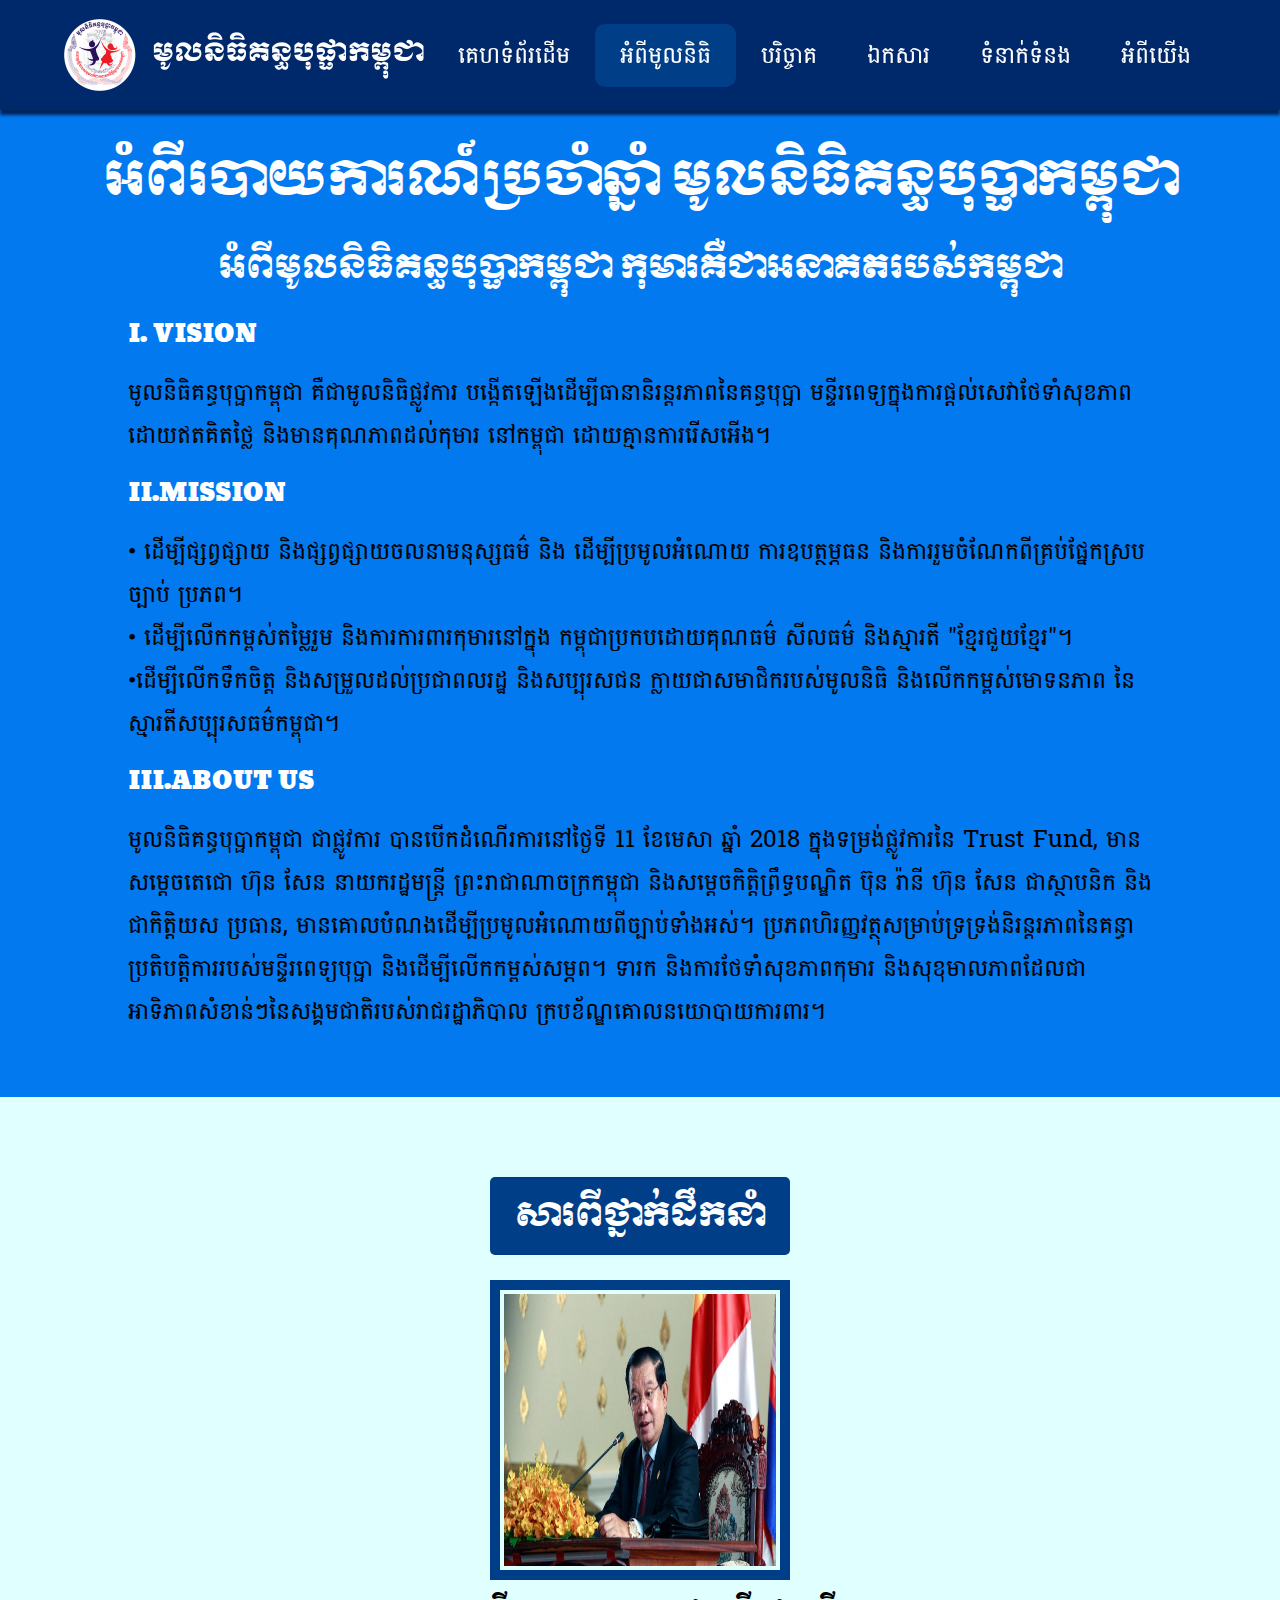
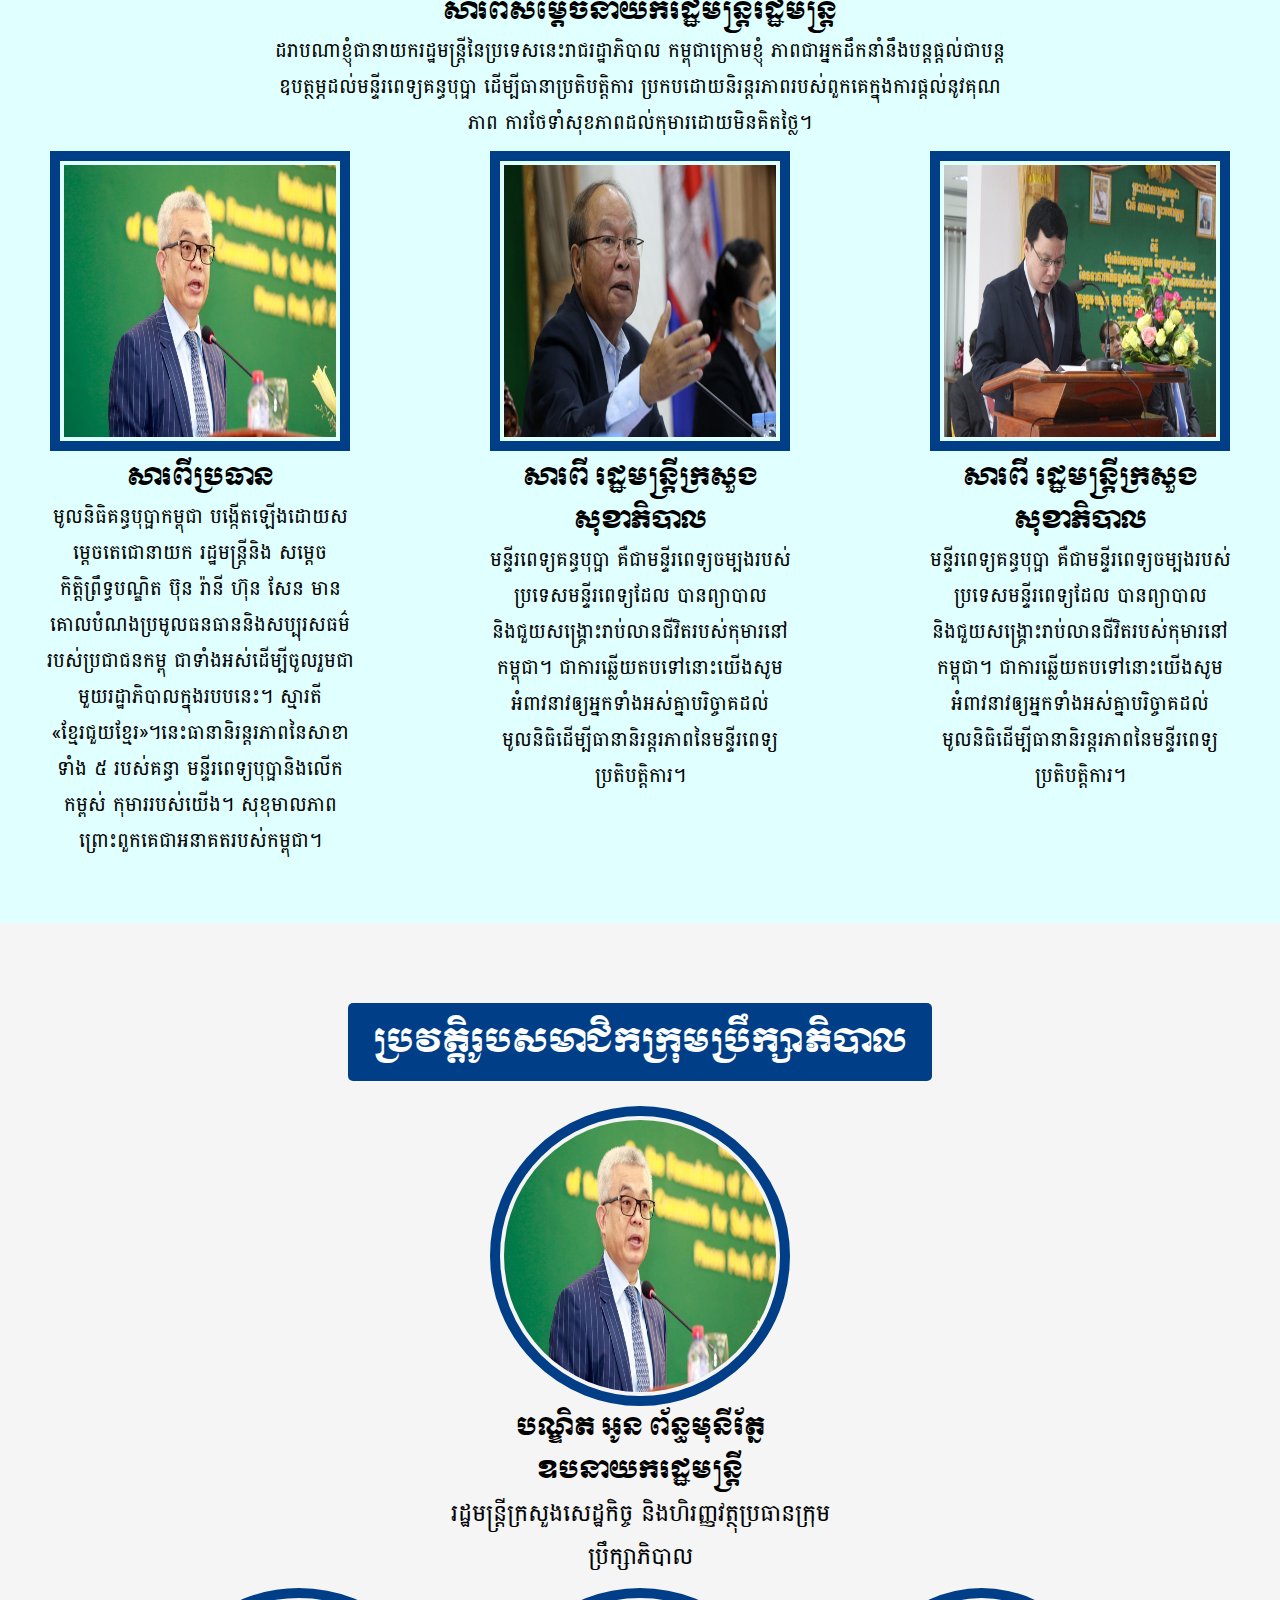
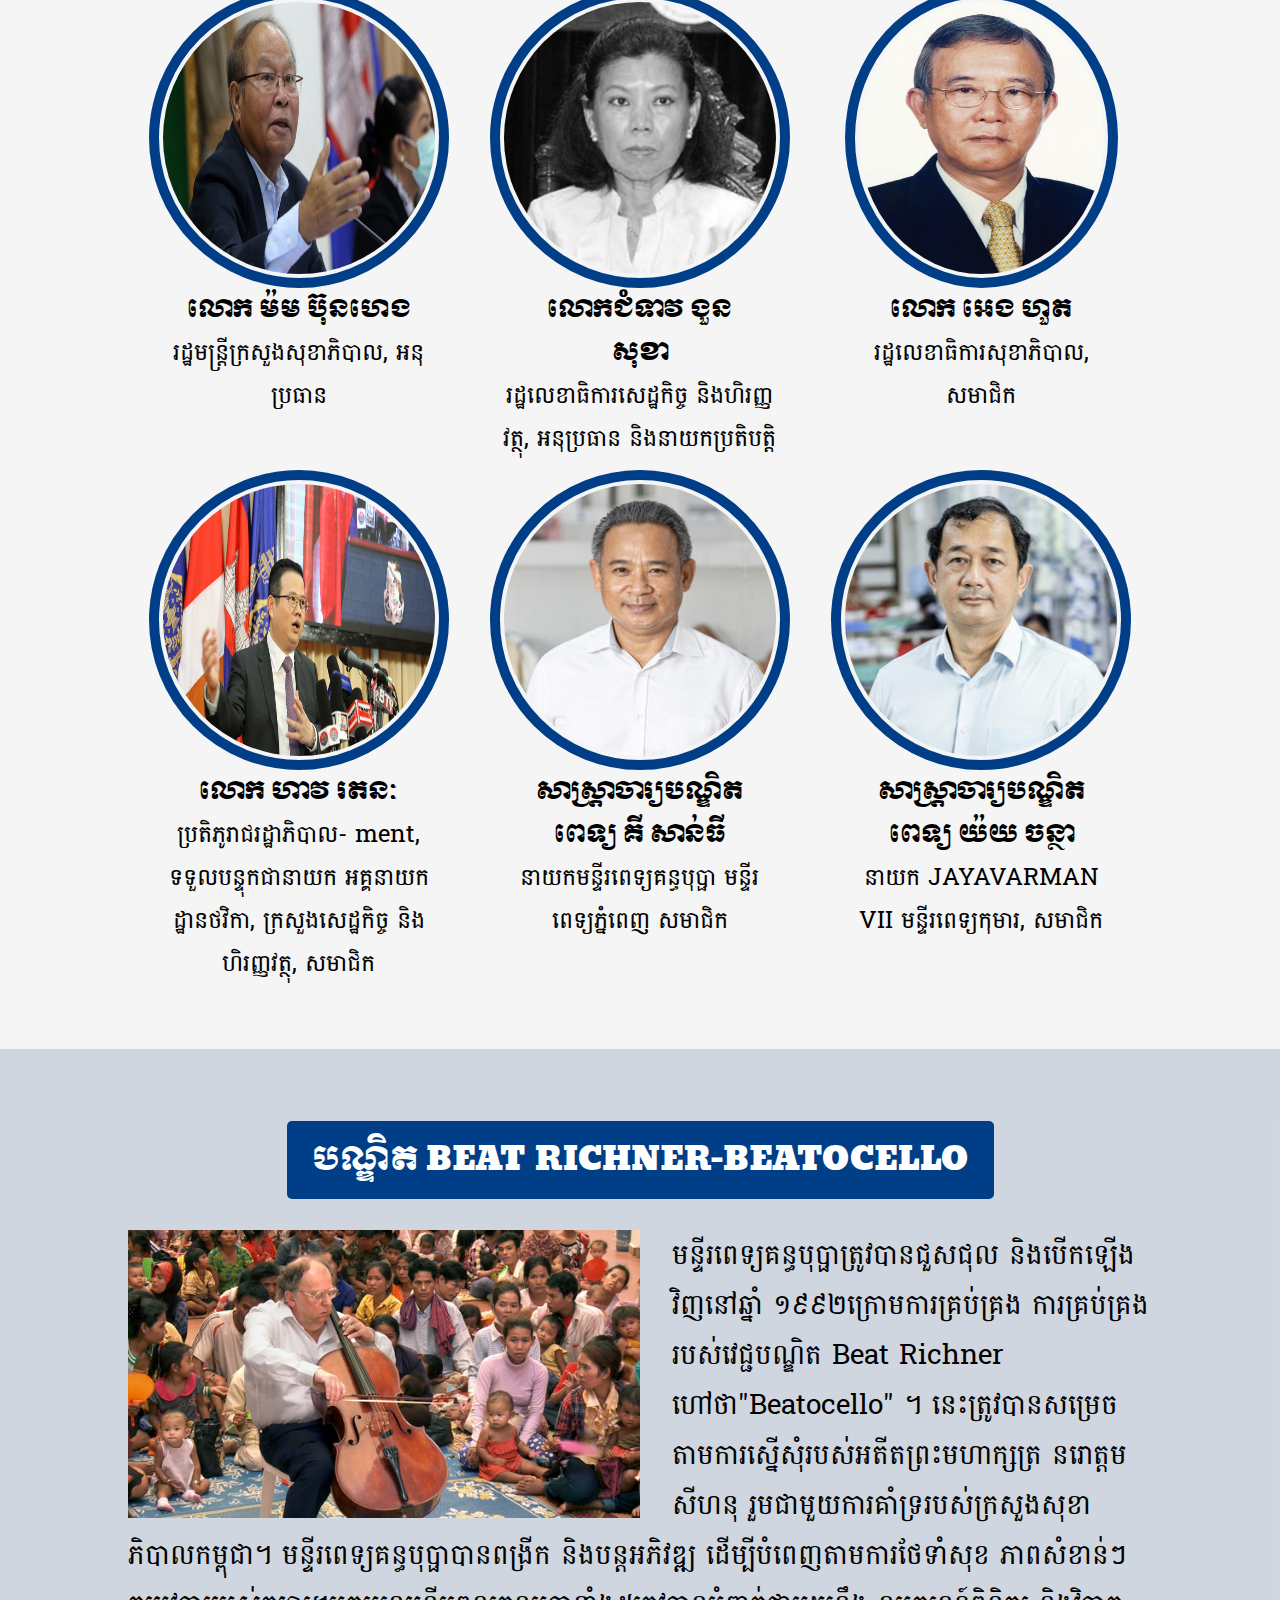
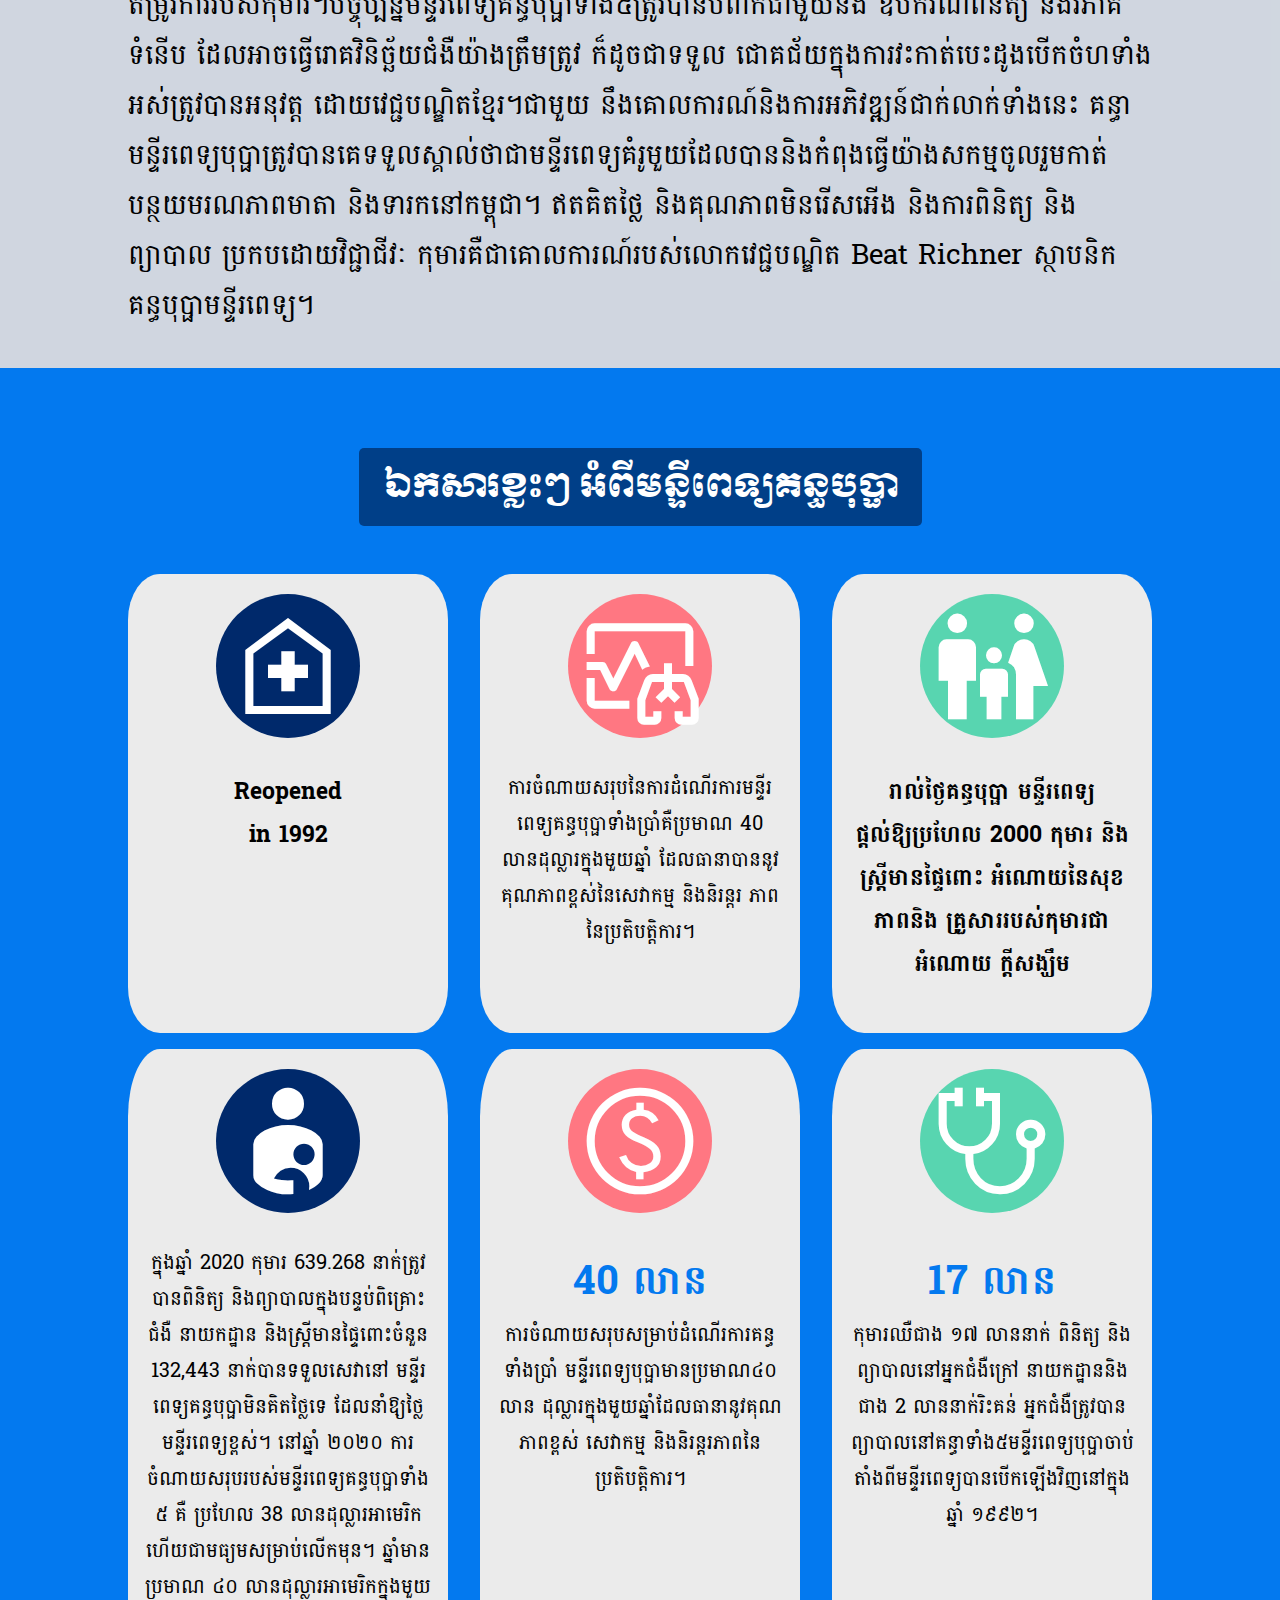
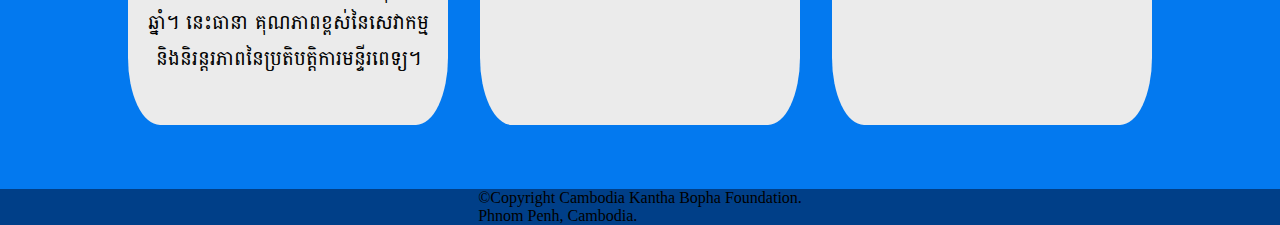
<file: about/tes.html>
<!DOCTYPE html>
<html lang="en">

<head>
  <meta charset="UTF-8" />
  <meta name="viewport" content="width=device-width, initial-scale=1.0" />
  <title>អំពីមូលនិធិ</title>
  <link href="https://fonts.googleapis.com/css2?family=Material+Symbols+Outlined" rel="stylesheet" />
  <link rel="stylesheet" href="tes.css" />
  <link rel="icon" href="../images/donate/fund-logos/kuntha_bopha_small.png">
</head>

<body>
  <header class="navigation-bar">
    <div class="navigation-menu">
      <div class="navigation-menu-left">
        <a class="logo" href="#">
          <img src="photo/kuntha_bopha_extended_small.png" alt="logo" />
        </a>
      </div>
      <div class="navigation-menu-right">
        <nav>
          <ul>
            <li>
              <a href="../index.html">គេហទំព័រដើម</a>
            </li>
            <li>
              <a class="home" href="#">អំពីមូលនិធិ</a>
            </li>
            <li>
              <a href="../donate/donate.html">បរិច្ចាគ</a>
            </li>
            <li>
              <a href="../document/docx.html">ឯកសារ</a>
            </li>
            <li>
              <a href="../contact/contact.htm">ទំនាក់ទំនង</a>
            </li>
            <li>
              <a href="../aboutUs/aboutus.html">អំពីយើង</a>
            </li>
          </ul>
        </nav>
      </div>
    </div>
  </header>

  <main>
    <div class="services-container">
      <div class="services-box">
        <h2 class="header-1">
          អំពីរបាយការណ៍​ប្រចាំឆ្នាំ មូលនិធិគន្ធបុប្ផាកម្ពុជា
        </h2>
        <h2 class="header-2">
          អំពីមូលនិធិគន្ធបុប្ផាកម្ពុជា កុមារគឺជាអនាគតរបស់កម្ពុជា
        </h2>
        <h3 class="header-3">I. VISION</h3>
        <p class="paragraph">
          មូលនិធិគន្ធបុប្ផាកម្ពុជា គឺជាមូលនិធិផ្លូវការ
          បង្កើតឡើងដើម្បីធានានិរន្តរភាពនៃគន្ធបុប្ផា
          មន្ទីរពេទ្យក្នុងការផ្តល់សេវាថែទាំសុខភាពដោយឥតគិតថ្លៃ
          និងមានគុណភាពដល់កុមារ នៅកម្ពុជា ដោយគ្មានការរើសអើង។
        </p>
        <h3 class="header-3">II.MISSION</h3>
        <p class="paragraph">
          • ដើម្បីផ្សព្វផ្សាយ និងផ្សព្វផ្សាយចលនាមនុស្សធម៌ និង
          ដើម្បីប្រមូលអំណោយ ការឧបត្ថម្ភធន និងការរួមចំណែកពីគ្រប់ផ្នែកស្របច្បាប់
          ប្រភព។ <br />
          • ដើម្បីលើកកម្ពស់តម្លៃរួម និងការការពារកុមារនៅក្នុង
          កម្ពុជាប្រកបដោយគុណធម៌ សីលធម៌ និងស្មារតី "ខ្មែរជួយខ្មែរ"។ <br />
          •ដើម្បីលើកទឹកចិត្ត និងសម្រួលដល់ប្រជាពលរដ្ឋ និងសប្បុរសជន
          ក្លាយជាសមាជិករបស់មូលនិធិ និងលើកកម្ពស់មោទនភាព
          នៃស្មារតីសប្បុរសធម៌កម្ពុជា។
        </p>
        <div class="1siz-1color">
          <h3 class="header-3">III.ABOUT US</h3>
          <p class="paragraphat">
            មូលនិធិគន្ធបុប្ផាកម្ពុជា ជាផ្លូវការ បានបើកដំណើរការនៅថ្ងៃទី 11
            ខែមេសា ឆ្នាំ 2018 ក្នុងទម្រង់ផ្លូវការនៃ Trust Fund, មានសម្តេចតេជោ
            ហ៊ុន សែន នាយករដ្ឋមន្ត្រី ព្រះរាជាណាចក្រកម្ពុជា
            និងសម្តេចកិត្តិព្រឹទ្ធបណ្ឌិត ប៊ុន រ៉ានី ហ៊ុន សែន ជាស្ថាបនិក
            និងជាកិត្តិយស ប្រធាន, មានគោលបំណងដើម្បីប្រមូលអំណោយពីច្បាប់ទាំងអស់។
            ប្រភពហិរញ្ញវត្ថុសម្រាប់ទ្រទ្រង់និរន្តរភាពនៃគន្ធា
            ប្រតិបត្តិការរបស់មន្ទីរពេទ្យបុប្ផា និងដើម្បីលើកកម្ពស់សម្ភព។ ទារក
            និងការថែទាំសុខភាពកុមារ និងសុខុមាលភាពដែលជា
            អាទិភាពសំខាន់ៗនៃសង្គមជាតិរបស់រាជរដ្ឋាភិបាល
            ក្របខ័ណ្ឌគោលនយោបាយការពារ។
          </p>
        </div>
      </div>
      <!---សារ-->
      <section class="founder-section1">
        <div class="founder-section-content1">
          <h2 class="header-2">សារពីថ្នាក់ដឹកនាំ</h2>
          <div class="founder-information1">
            <div class="founder-image-wrapper1">
              <img src="photo/Hunsen.jpg" alt="Aun Pornmoniroth" />
            </div>
            <h3 class="header-4">
              សារពីសម្តេចនាយករដ្ឋមន្ត្រីរដ្ឋមន្ត្រី
            </h3>
            <p class="paragraphii">
              ដរាបណាខ្ញុំជានាយករដ្ឋមន្ត្រីនៃប្រទេសនេះរាជរដ្ឋាភិបាល
              កម្ពុជាក្រោមខ្ញុំ ភាពជាអ្នកដឹកនាំនឹងបន្តផ្តល់ជាបន្ត<br>
              ឧបត្ថម្ភដល់មន្ទីរពេទ្យគន្ធបុប្ផា ដើម្បីធានាប្រតិបត្តិការ
              ប្រកបដោយនិរន្តរភាពរបស់ពួកគេក្នុងការផ្តល់នូវគុណភាព ការថែទាំសុខភាពដល់កុមារដោយមិនគិតថ្លៃ។
            </p>
          </div>
          <div class="all-founder-information-wrapper1">
            <div class="founder-information1">
              <div class="founder-image-wrapper1">
                <img src="photo/Aun Pornmoniroth.jpg" alt="" />
              </div>
              <h3 class="header-4">សារពីប្រធាន</h3>
              <p class="paragraphii">
                មូលនិធិគន្ធបុប្ផាកម្ពុជា បង្កើតឡើងដោយសម្តេចតេជោនាយក
                រដ្ឋមន្ត្រីនិង សម្តេចកិត្តិព្រឹទ្ធបណ្ឌិត ប៊ុន រ៉ានី ហ៊ុន សែន មាន
                គោលបំណងប្រមូលធនធាននិងសប្បុរសធម៌ របស់ប្រជាជនកម្ពុ
                ជាទាំងអស់ដើម្បីចូលរួមជាមួយរដ្ឋាភិបាលក្នុងរបបនេះ។ ស្មារតី
                «ខ្មែរជួយខ្មែរ»។នេះធានានិរន្តរភាពនៃសាខាទាំង ៥ របស់គន្ធា
                មន្ទីរពេទ្យបុប្ផានិងលើកកម្ពស់
                កុមាររបស់យើង។ សុខុមាលភាព ព្រោះពួកគេជាអនាគតរបស់កម្ពុជា។ </p>
            </div>
            <div class="founder-information1">
              <div class="founder-image-wrapper1">
                <img src="photo/H.E. Mam Bunheng.jpg" alt="" />
              </div>
              <h3 class="header-4">សារពី រដ្ឋមន្ត្រីក្រសួងសុខាភិបាល</h3>
              <p class="paragraphii">
                មន្ទីរពេទ្យគន្ធបុប្ផា គឺជាមន្ទីរពេទ្យចម្បងរបស់ប្រទេសមន្ទីរពេទ្យដែល
                បានព្យាបាល និងជួយសង្គ្រោះរាប់លានជីវិតរបស់កុមារនៅកម្ពុជា។
                ជាការឆ្លើយតបទៅនោះ​យើង​សូម​អំពាវនាវ​ឲ្យ​អ្នក​ទាំង​អស់​គ្នា​បរិច្ចាគ
                ​ដល់​មូលនិធិដើម្បីធានានិរន្តរភាពនៃមន្ទីរពេទ្យ ប្រតិបត្តិការ។
              </p>
            </div>

            <div class="founder-information1">
              <div class="founder-image-wrapper1">
                <img src="photo/Ros Seilava.jpg" alt="" />
              </div>
              <h3 class="header-4">សារពី រដ្ឋមន្ត្រីក្រសួងសុខាភិបាល</h3>
              <p class="paragraphii">មន្ទីរពេទ្យគន្ធបុប្ផា គឺជាមន្ទីរពេទ្យចម្បងរបស់ប្រទេសមន្ទីរពេទ្យដែល
                បានព្យាបាល និងជួយសង្គ្រោះរាប់លានជីវិតរបស់កុមារនៅកម្ពុជា។
                ជាការឆ្លើយតបទៅនោះ​យើង​សូម​អំពាវនាវ​ឲ្យ​អ្នក​ទាំង​អស់​គ្នា​បរិច្ចាគ
                ​ដល់​មូលនិធិដើម្បីធានានិរន្តរភាពនៃមន្ទីរពេទ្យ ប្រតិបត្តិការ។ </p>
            </div>

          </div>
      </section>

      <!--iiiiiiiiiiiiiiiiiiiiiiiiiiiiiiiiiiiiiiiiiiiiiiiiiiiiiiii-->
      <section class="founder-section">
        <div class="founder-section-content">
          <h2 class="header-2">ប្រវត្តិរូបសមាជិកក្រុមប្រឹក្សាភិបាល</h2>
          <div class="founder-information">
            <div class="founder-image-wrapper">
              <img src="photo/Aun Pornmoniroth.jpg" alt="Aun Pornmoniroth" />
            </div>
            <h3 class="header-4">
              បណ្ឌិត អូន ព័ន្ធមុនីរ័ត្ន ឧបនាយករដ្ឋមន្ត្រី
            </h3>
            <p class="paragraph">
              រដ្ឋមន្ត្រីក្រសួងសេដ្ឋកិច្ច
              និងហិរញ្ញវត្ថុប្រធានក្រុមប្រឹក្សាភិបាល
            </p>
          </div>
          <div class="all-founder-information-wrapper">
            <div class="founder-information">
              <div class="founder-image-wrapper">
                <img src="photo/H.E. Mam Bunheng.jpg" alt="" />
              </div>
              <h3 class="header-4">លោក ម៉ម ប៊ុនហេង</h3>
              <p class="paragraph">រដ្ឋមន្រ្តីក្រសួងសុខាភិបាល, អនុប្រធាន</p>
            </div>
            <div class="founder-information">
              <div class="founder-image-wrapper">
                <img src="photo/Madam Nguon Sokha.jpg" alt="" />
              </div>
              <h3 class="header-4">លោកជំទាវ ងួន សុខា</h3>
              <p class="paragraph">
                រដ្ឋលេខាធិការសេដ្ឋកិច្ច និងហិរញ្ញវត្ថុ, អនុប្រធាន
                និងនាយកប្រតិបត្តិ
              </p>
            </div>

            <div class="founder-information">
              <div class="founder-image-wrapper">
                <img src="photo/ENG HUT.jpg" alt="" />
              </div>
              <h3 class="header-4">លោក អេង ហួត</h3>
              <p class="paragraph">រដ្ឋលេខាធិការសុខាភិបាល, សមាជិក</p>
            </div>
          </div>

          <div class="all-founder-information-wrapper">
            <div class="founder-information">
              <div class="founder-image-wrapper">
                <img src="photo/Hav_Ratanak.jpg" alt="" />
              </div>
              <h3 class="header-4">លោក ហាវ រតនៈ</h3>
              <p class="paragraph">
                ប្រតិភូរាជរដ្ឋាភិបាល- ment, ទទួលបន្ទុកជានាយក
                អគ្គនាយកដ្ឋានថវិកា, ក្រសួងសេដ្ឋកិច្ច និង ហិរញ្ញវត្ថុ, សមាជិក
              </p>
            </div>
            <div class="founder-information">
              <div class="founder-image-wrapper">
                <img src="photo/Key saty.jpeg" alt="" />
              </div>
              <h3 class="header-4">សាស្រ្តាចារ្យបណ្ឌិត ពេទ្យ គី សាន់ធី</h3>
              <p class="paragraph">
                នាយកមន្ទីរពេទ្យគន្ធបុប្ផា មន្ទីរពេទ្យភ្នំពេញ សមាជិក
              </p>
            </div>

            <div class="founder-information">
              <div class="founder-image-wrapper">
                <img src="photo/ya rachana.jpeg" alt="" />
              </div>
              <h3 class="header-4">សាស្រ្តាចារ្យបណ្ឌិត ពេទ្យ យ៉យ ចន្ថា</h3>
              <p class="paragraph">
                នាយក JAYAVARMAN VII មន្ទីរពេទ្យកុមារ, សមាជិក
              </p>
            </div>
          </div>
        </div>
      </section>

      <section class="founder-section">
        <div class="background-dogtor">
          <br />
          <h3 class="header-2"><span>បណ្ឌិត BEAT RICHNER-BEATOCELLO</span></h3>
          <div class="img-background">
            <img src="photo/BEATOCELLO-articleLarge.jpg" alt="" />
          </div>
          <p class="paragraph2">
            មន្ទីរពេទ្យគន្ធបុប្ផាត្រូវបានជួសជុល និងបើកឡើងវិញនៅឆ្នាំ
            ១៩៩២ក្រោមការគ្រប់គ្រង ការគ្រប់គ្រងរបស់វេជ្ជបណ្ឌិត Beat Richner
            ហៅថា"Beatocello" ។ នេះត្រូវបានសម្រេច
            តាមការស្នើសុំរបស់អតីតព្រះមហាក្សត្រ នរោត្តម សីហនុ
            រួមជាមួយការគាំទ្ររបស់ក្រសួងសុខា ភិបាលកម្ពុជា។
            មន្ទីរពេទ្យគន្ធបុប្ផាបានពង្រីក និងបន្តអភិវឌ្ឍ
            ដើម្បីបំពេញតាមការថែទាំសុខ
            ភាពសំខាន់ៗតម្រូវការរបស់កុមារ។បច្ចុប្បន្ន​មន្ទីរពេទ្យ​គន្ធបុប្ផា​ទាំង​៥​ត្រូវ​បាន​បំពាក់ជាមួយនឹង
            ឧបករណ៍ពិនិត្យ និងវិភាគទំនើប
            ដែលអាចធ្វើរោគវិនិច្ឆ័យជំងឺយ៉ាងត្រឹមត្រូវ ក៏ដូចជាទទួល
            ជោគជ័យក្នុងការវះកាត់បេះដូងបើកចំហទាំងអស់ត្រូវបានអនុវត្ត
            ដោយវេជ្ជបណ្ឌិតខ្មែរ។ជាមួយ
            នឹងគោលការណ៍និងការអភិវឌ្ឍន៍ជាក់លាក់ទាំងនេះ
            គន្ធាមន្ទីរពេទ្យ​បុប្ផា​ត្រូវ​បាន​គេ​ទទួល​ស្គាល់
            ​ថា​ជា​មន្ទីរពេទ្យ​គំរូ​មួយ​ដែល​បាន​និង​កំពុង​ធ្វើ​យ៉ាង​សកម្មចូលរួមកាត់បន្ថយមរណភាពមាតា
            និងទារកនៅកម្ពុជា។ ឥតគិតថ្លៃ និងគុណភាពមិនរើសអើង និងការពិនិត្យ
            និងព្យាបាល ប្រកបដោយវិជ្ជាជីវៈ កុមារគឺជាគោលការណ៍របស់លោកវេជ្ជបណ្ឌិត
            Beat Richner ស្ថាបនិក គន្ធបុប្ផាមន្ទីរពេទ្យ។
          </p>
        </div>
      </section>


      <!--section-->
      <div class="background-table">
        <center>
          <h3 class="header-2">ឯកសារ​ខ្លះៗ អំពីមន្ទីពេទ្យគន្ធបុប្ផា</h3>
          <div class="insights">
            <div class="sales">
              <span class="material-symbols-outlined">
                home_health
              </span>
              <div class="left">
                <h3>Reopened <br>in 1992</h3>
              </div>
            </div>

            <!--End of sales-->

            <div class="expenses">
              <span class="material-symbols-outlined">
                respiratory_rate
              </span>
              <div class="left">
                <p>ការចំណាយសរុបនៃការដំណើរការមន្ទីរពេទ្យគន្ធបុប្ផាទាំងប្រាំគឺប្រមាណ
                  40 លានដុល្លារក្នុងមួយឆ្នាំ ដែលធានាបាននូវគុណភាពខ្ពស់នៃសេវាកម្ម និងនិរន្តរ
                  ភាពនៃប្រតិបត្តិការ។</p>
              </div>
              <!--End of sales-->
            </div>

            <div class="income">
              <span class="material-symbols-outlined">
                family_restroom
              </span>
              <div class="left">
                <h3>រាល់ថ្ងៃគន្ធបុប្ផា
                  មន្ទីរពេទ្យផ្តល់ឱ្យប្រហែល 2000
                  កុមារ និងស្ត្រីមានផ្ទៃពោះ
                  អំណោយនៃសុខភាពនិង
                  គ្រួសាររបស់កុមារជាអំណោយ
                  ក្តីសង្ឃឹម</h3>
              </div>


              <!--End of sales-->
            </div>
          </div>

          <div class="insights">
            <div class="sales">
              <span class="material-symbols-outlined">
                breastfeeding
              </span>
              <div class="left">
                <p>ក្នុងឆ្នាំ 2020 កុមារ 639.268 នាក់ត្រូវបានពិនិត្យ និងព្យាបាលក្នុងបន្ទប់ពិគ្រោះជំងឺ
                  នាយកដ្ឋាន និងស្ត្រីមានផ្ទៃពោះចំនួន 132,443 នាក់បានទទួលសេវានៅ
                  មន្ទីរពេទ្យគន្ធបុប្ផាមិនគិតថ្លៃទេ ដែលនាំឱ្យថ្លៃមន្ទីរពេទ្យខ្ពស់។
                  នៅឆ្នាំ ២០២០ ការចំណាយសរុបរបស់មន្ទីរពេទ្យគន្ធបុប្ផាទាំង ៥ គឺ
                  ប្រហែល 38 លានដុល្លារអាមេរិក ហើយជាមធ្យមសម្រាប់លើកមុន។
                  ឆ្នាំ​មាន​ប្រមាណ ៤០ លាន​ដុល្លារ​អាមេរិក​ក្នុង​មួយ​ឆ្នាំ។ នេះធានា
                  គុណភាពខ្ពស់នៃសេវាកម្ម និងនិរន្តរភាពនៃប្រតិបត្តិការមន្ទីរពេទ្យ។</p>
              </div>
            </div>

            <!--End of sales-->

            <div class="expenses">
              <span class="material-symbols-outlined">
                monetization_on
              </span>
              <div class="left">
                <h1 class="dolar">40 លាន</h1>
                <p>
                  ការចំណាយសរុបសម្រាប់ដំណើរការគន្ធទាំងប្រាំ
                  មន្ទីរពេទ្យ​បុប្ផា​មាន​ប្រមាណ​៤០​លាន
                  ដុល្លារក្នុងមួយឆ្នាំដែលធានានូវគុណភាពខ្ពស់
                  សេវាកម្ម និងនិរន្តរភាពនៃប្រតិបត្តិការ។</p>
              </div>
              <!--End of sales-->
            </div>

            <div class="income">
              <span class="material-symbols-outlined">
                stethoscope
              </span>
              <div class="left">
                <h1 class="dolar">17 លាន</h1>
                <p>
                  កុមារឈឺជាង ១៧ លាននាក់
                  ពិនិត្យ និងព្យាបាលនៅអ្នកជំងឺក្រៅ
                  នាយកដ្ឋាននិងជាង 2 លាននាក់រិះគន់
                  អ្នក​ជំងឺ​ត្រូវ​បាន​ព្យាបាល​នៅ​គន្ធា​ទាំង​៥​
                  មន្ទីរពេទ្យ​បុប្ផា​ចាប់​តាំង​ពី​មន្ទីរ​ពេទ្យ​បាន​បើក​ឡើង​វិញ​នៅ​ក្នុង
                  ឆ្នាំ ១៩៩២។</p>
              </div>


              <!--End of sales-->
            </div>
          </div>
        </center>
      </div>
    </div>
  </main>
  <footer>
    <div class="copyright-text">
      <p>©Copyright Cambodia Kantha Bopha Foundation. <br>Phnom Penh, Cambodia.</p>
    </div>
  </footer>
</body>

</html>
</file>
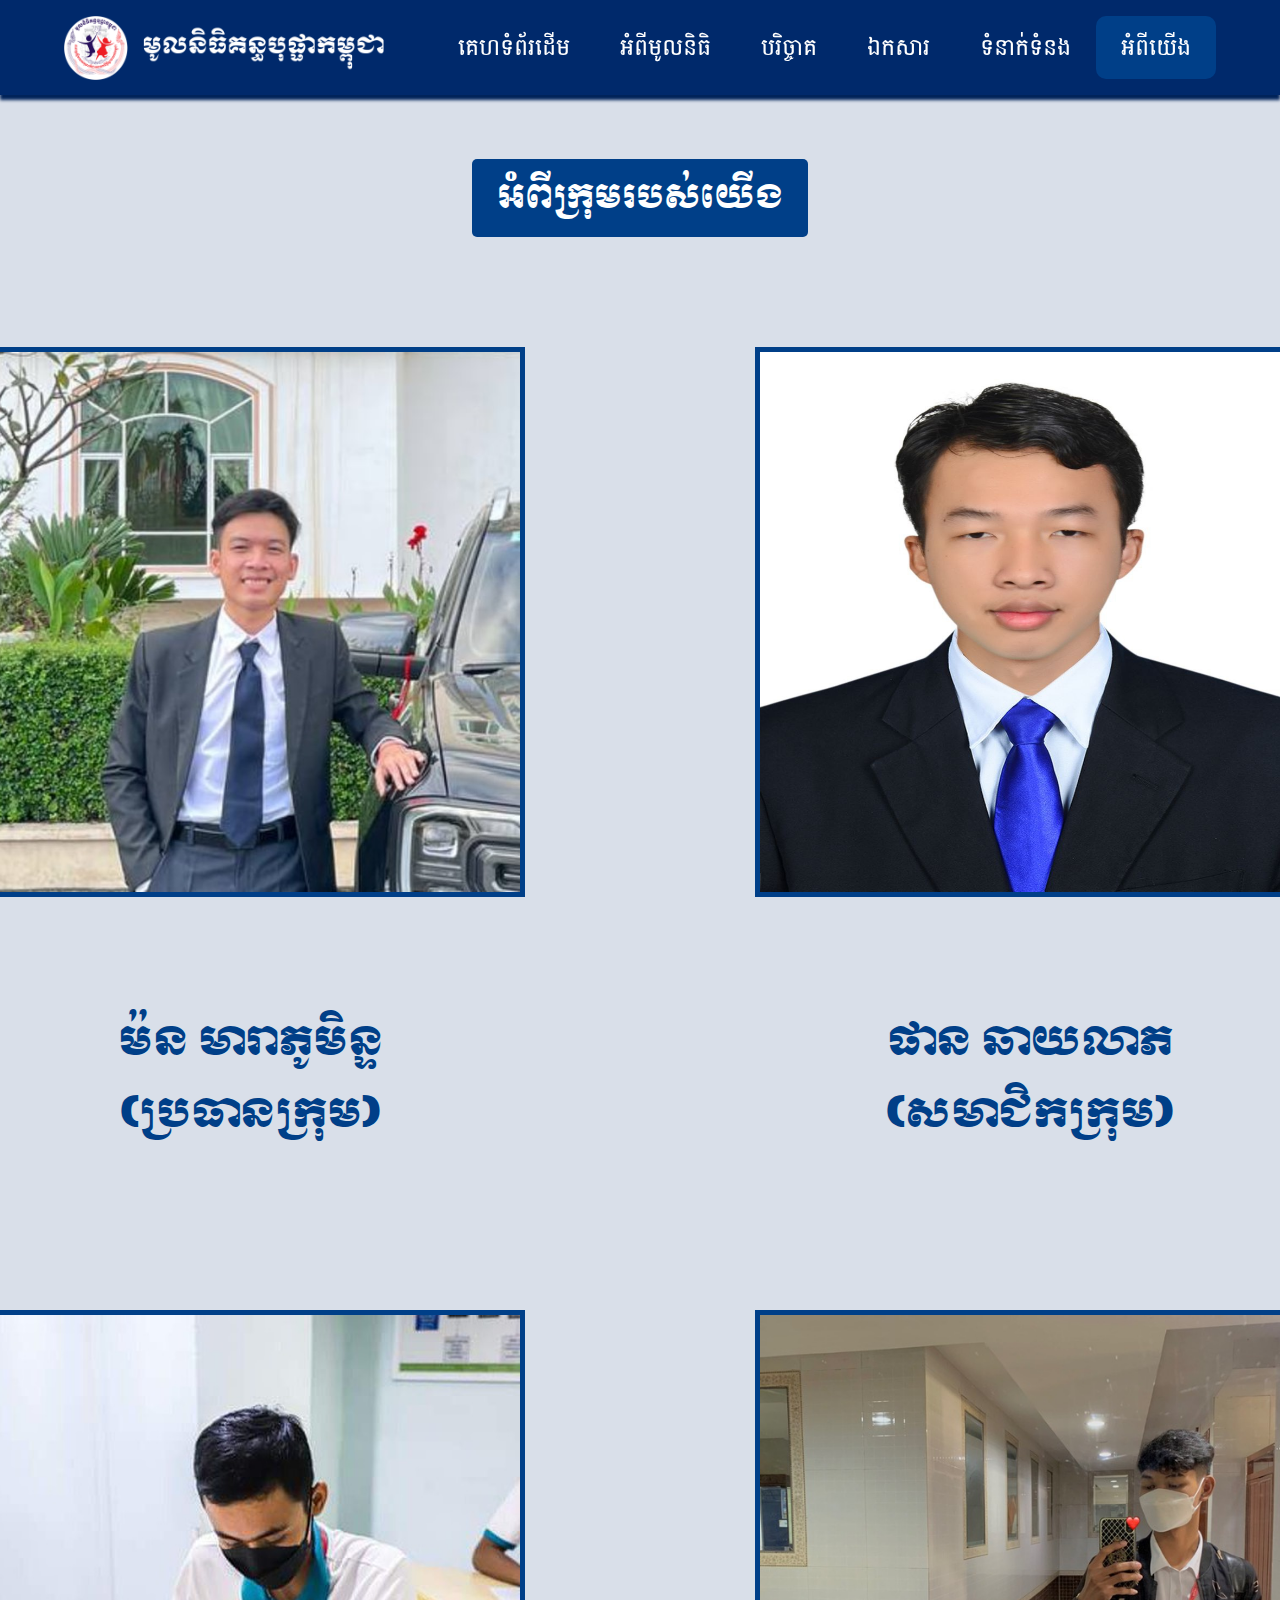
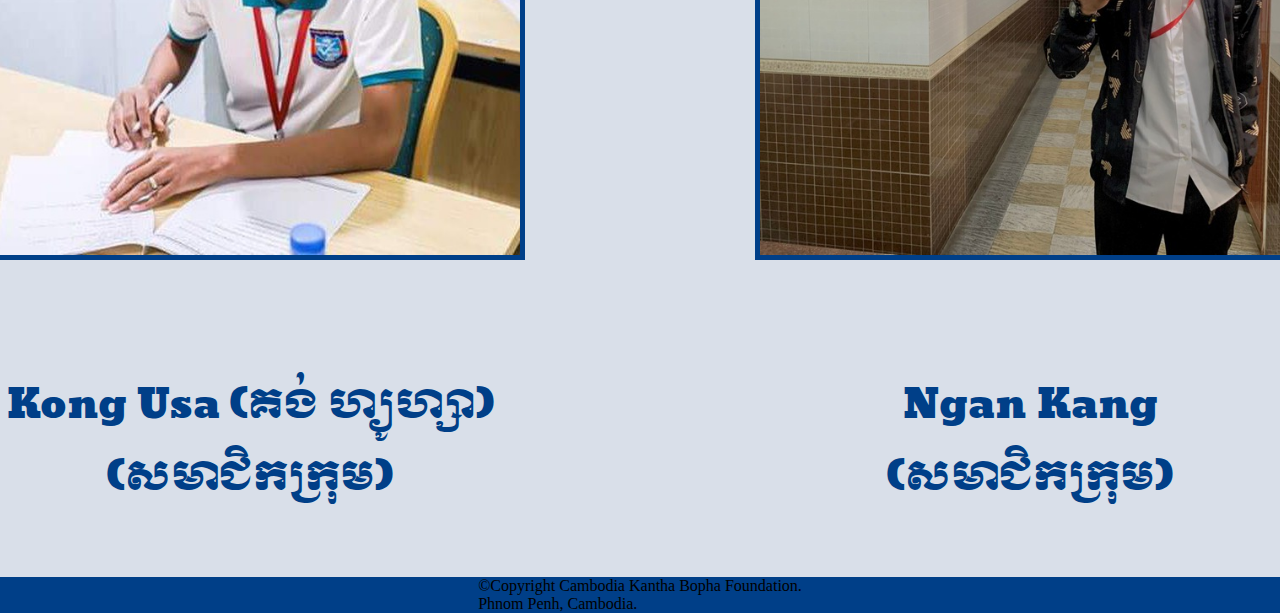
<file: aboutUs/aboutus.html>
<!DOCTYPE html>
<html lang="en">

<head>
    <meta charset="UTF-8">
    <meta name="viewport" content="width=device-width, initial-scale=1.0">
    <title>អំពីយើង</title>
    <link rel="stylesheet" href="aboutUs.css">
    <link rel="icon" href="../images/homepage/logos/kuntha_bopha_small.png">
</head>

<body>
    <header class="navigation-bar">
        <div class="navigation-menu">
            <div class="navigation-menu-left">
                <a class="logo" href="#">
                    <img src="../images/homepage/logos/kuntha_bopha_extended_small.png" alt="logo" />
                </a>
            </div>
            <div class="navigation-menu-right">
                <nav>
                    <ul>
                        <li>
                            <a id="homepage" href="../index.html">គេហទំព័រដើម</a>
                        </li>
                        <li>
                            <a href="../about/tes.html">អំពីមូលនិធិ</a>
                        </li>
                        <li>
                            <a href="../donate/donate.html">បរិច្ចាគ</a>
                        </li>
                        <li>
                            <a id="docx" href="../document/docx.html">ឯកសារ</a>
                        </li>
                        <li>
                            <a href="../contact/contact.htm">ទំនាក់ទំនង</a>
                        </li>
                        <li>
                            <a href="../aboutUs/aboutus.html" id="aboutUs">អំពីយើង</a>
                        </li>
                    </ul>
                </nav>
            </div>
        </div>
    </header>
    <main>
        <div class="main-content-wrapper">
            <section class="team-section">
                <div class="team-section-content">
                    <h2 class="header-2">អំពីក្រុមរបស់យើង</h2>
                    <div class="all-team-information-wrapper">
                        <div class="team-information">
                            <div class="team-image-wrapper">
                                <img src="teamPic/phoumin.jpg" alt="phoumin">
                            </div>
                            <h3 class="header-3">
                                ម៉ន មារាភូមិន្ទ <br> (ប្រធានក្រុម)
                            </h3>
                        </div>
                        <div class="team-information">
                            <div class="team-image-wrapper">
                                <img id="leap" src="teamPic/leap.jpg" alt="leap">
                            </div>
                            <h3 class="header-3">
                                ផាន ឆាយលាភ <br> (សមាជិកក្រុម)
                            </h3>
                        </div>
                        <div class="team-information">
                            <div class="team-image-wrapper">
                                <img src="teamPic/usa.jpg" alt="usa">
                            </div>
                            <h3 class="header-3">
                                Kong Usa (គង់ ហ្យូហ្សា) <br> (សមាជិកក្រុម)
                            </h3>
                        </div>
                        <div class="team-information">
                            <div class="team-image-wrapper">
                                <img src="teamPic/kang.jpg" alt="kang">
                            </div>
                            <h3 class="header-3">
                                Ngan Kang <br> (សមាជិកក្រុម)
                            </h3>
                        </div>
                    </div>
                </div>
            </section>
        </div>
    </main>
    <footer>
        <div class="copyright-text">
            <p>©Copyright Cambodia Kantha Bopha Foundation. <br>Phnom Penh, Cambodia.</p>
        </div>
    </footer>
</body>

</html>
</file>
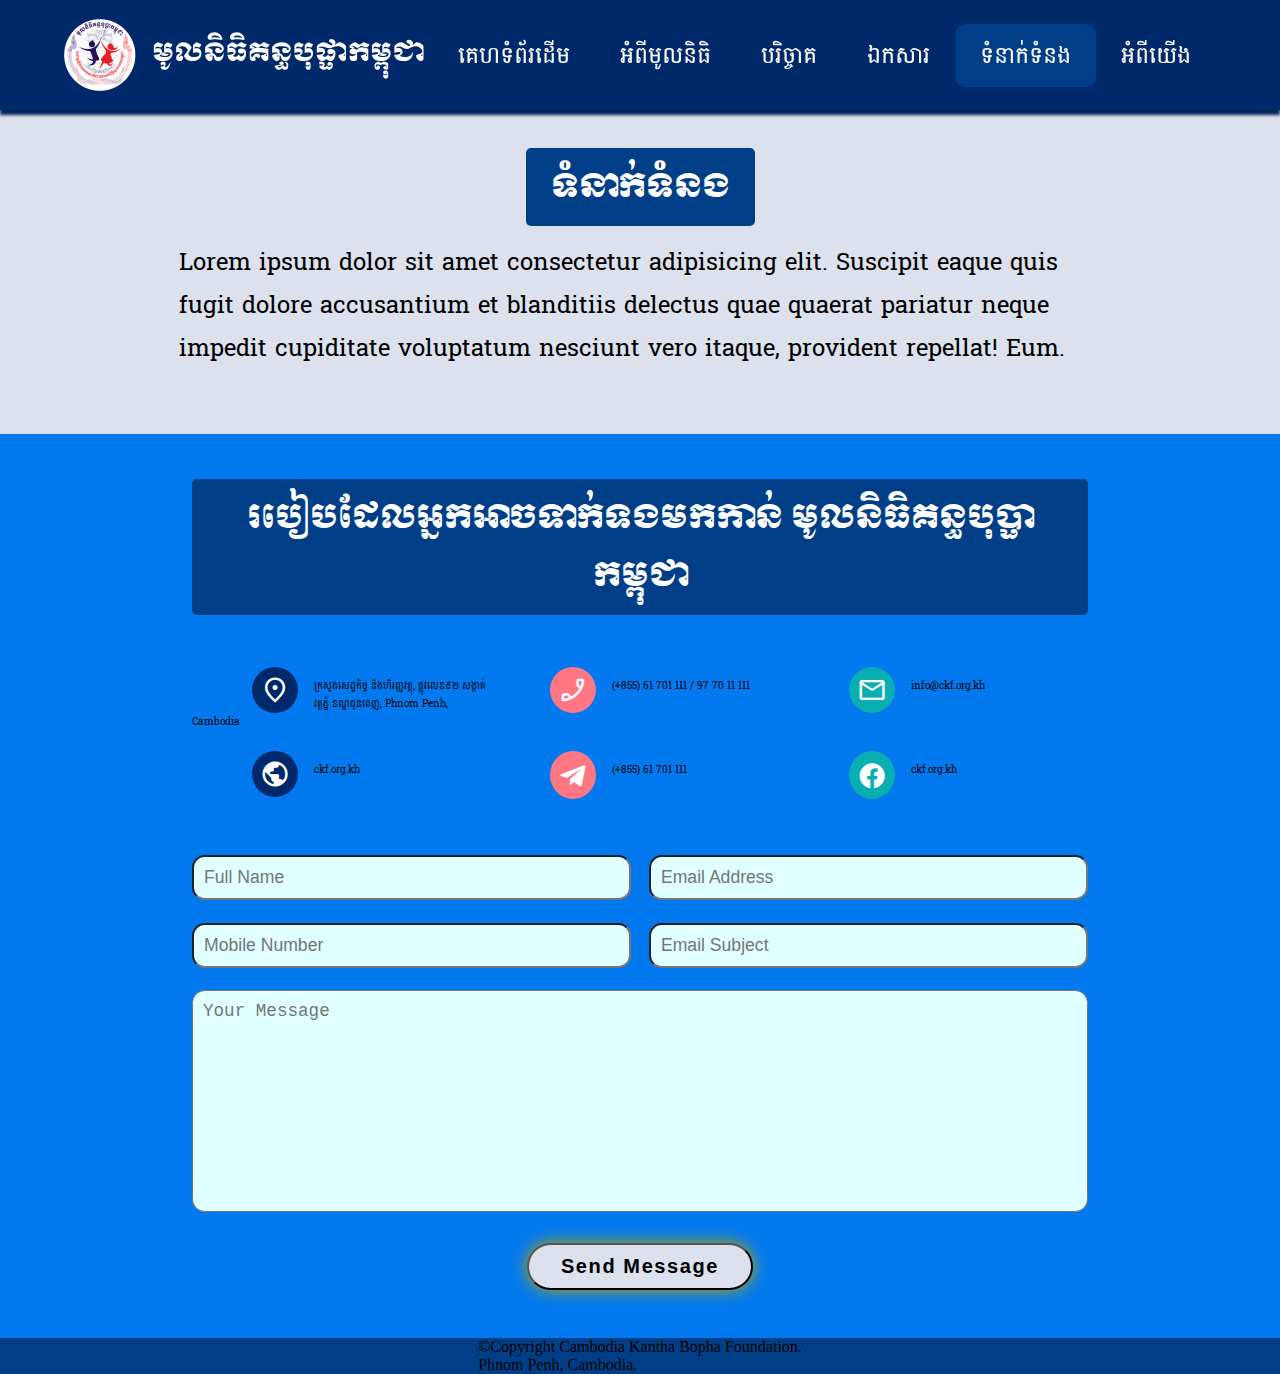
<file: contact/contact.htm>
<!DOCTYPE html>
<html lang="en">

<head>
  <meta charset="UTF-8" />
  <meta name="viewport" content="width=device-width, initial-scale=1.0" />
  <title>ទំនាក់ទំនង</title>
  <link href="https://fonts.googleapis.com/css2?family=Material+Symbols+Outlined" rel="stylesheet" />
  <link href="https://unpkg.com/boxicons@2.1.4/css/boxicons.min.css" rel="stylesheet" />
  <link rel="stylesheet" href="contact.css" />
  <link rel="icon" href="../images/donate/fund-logos/kuntha_bopha_small.png">
</head>

<body>
  <header class="navigation-bar">
    <div class="navigation-menu">
      <div class="navigation-menu-left">
        <a class="logo" href="#">
          <img src="../images/homepage/logos/kuntha_bopha_extended_small.png" alt="logo" />
        </a>
      </div>
      <div class="navigation-menu-right">
        <nav>
          <ul>
            <li>
              <a href="../index.html">គេហទំព័រដើម</a>
            </li>
            <li>
              <a href="../about/tes.html">អំពីមូលនិធិ</a>
            </li>
            <li>
              <a href="../donate/donate.html">បរិច្ចាគ</a>
            </li>
            <li>
              <a href="../document/docx.html">ឯកសារ</a>
            </li>
            <li>
              <a class="home" href="#">ទំនាក់ទំនង</a>
            </li>
            <li>
              <a href="../aboutUs/aboutus.html">អំពីយើង</a>
            </li>
          </ul>
        </nav>
      </div>
    </div>
  </header>

  <main>
    <div class="services-container">
      <section class="founder-section">
        <div class="founder-section-content">
          <h2 class="header-2">ទំនាក់ទំនង</h2>
          <p class="paragraph">
            Lorem ipsum dolor sit amet consectetur adipisicing elit. Suscipit
            eaque quis fugit dolore accusantium et blanditiis delectus quae
            quaerat pariatur neque impedit cupiditate voluptatum nesciunt vero
            itaque, provident repellat! Eum.
          </p>



      </section>
      <section class="founder-section1">

        <div class="background-table">
          <center>
            <h3 class="header-2">របៀបដែលអ្នកអាចទាក់ទងមកកាន់ មូលនិធិគន្ធបុប្ផាកម្ពុជា</h3>
          </center>
          <div class="insights">
            <div class="sales">
              <span class="material-symbols-outlined"> location_on </span>
              <div class="left">
                <p>
                  ក្រសួងសេដ្ឋកិច្ច និងហិរញ្ញវត្ថុ, ផ្លូវលេខ៩២
                  សង្កាត់វត្តភ្នំ ខណ្ឌដូនពេញ, Phnom Penh, Cambodia
                </p>
              </div>
            </div>

            <div class="expenses">
              <span class="material-symbols-outlined"> phone_enabled </span>
              <div class="left">
                <p>(+855) 61 701 111 / 97 70 11 111</p>
              </div>
            </div>

            <div class="income">
              <span class="material-symbols-outlined"> mail </span>
              <div class="left">
                <p>info@ckf.org.kh</p>
              </div>
            </div>

            <div class="sales">
              <span class="material-symbols-outlined">
                public
              </span>
              <div class="left">
                <p>
                  ckf.org.kh
                </p>
              </div>
            </div>

            <div class="expenses">
              <span class="material-symbols-outlined">
                <i class='bx bxl-telegram'></i>
              </span>
              <div class="left">
                <p>(+855) 61 701 111</p>
              </div>
            </div>

            <div class="income">
              <span class="material-symbols-outlined"> <i class='bx bxl-facebook-circle'></i> </span>
              <div class="left">
                <p>ckf.org.kh</p>
              </div>
            </div>
          </div>
        </div>

        <form action="#">
          <div class="inpit-box">
            <input type="text" placeholder="Full Name" />
            <input type="email" placeholder="Email Address" />
          </div>
          <div class="inpit-box">
            <input type="number" placeholder="Mobile Number" />
            <input type="text" placeholder="Email Subject" />
          </div>
          <textarea name="" id="" cols="30" rows="10" placeholder="Your Message"></textarea>
          <input type="submit" value="Send Message" class="btn" />
        </form>
    </div>
    </section>
    </div>
  </main>
  <footer>
    <div class="copyright-text">
      <p>©Copyright Cambodia Kantha Bopha Foundation. <br>Phnom Penh, Cambodia.</p>
    </div>
  </footer>
</body>

</html>
</file>
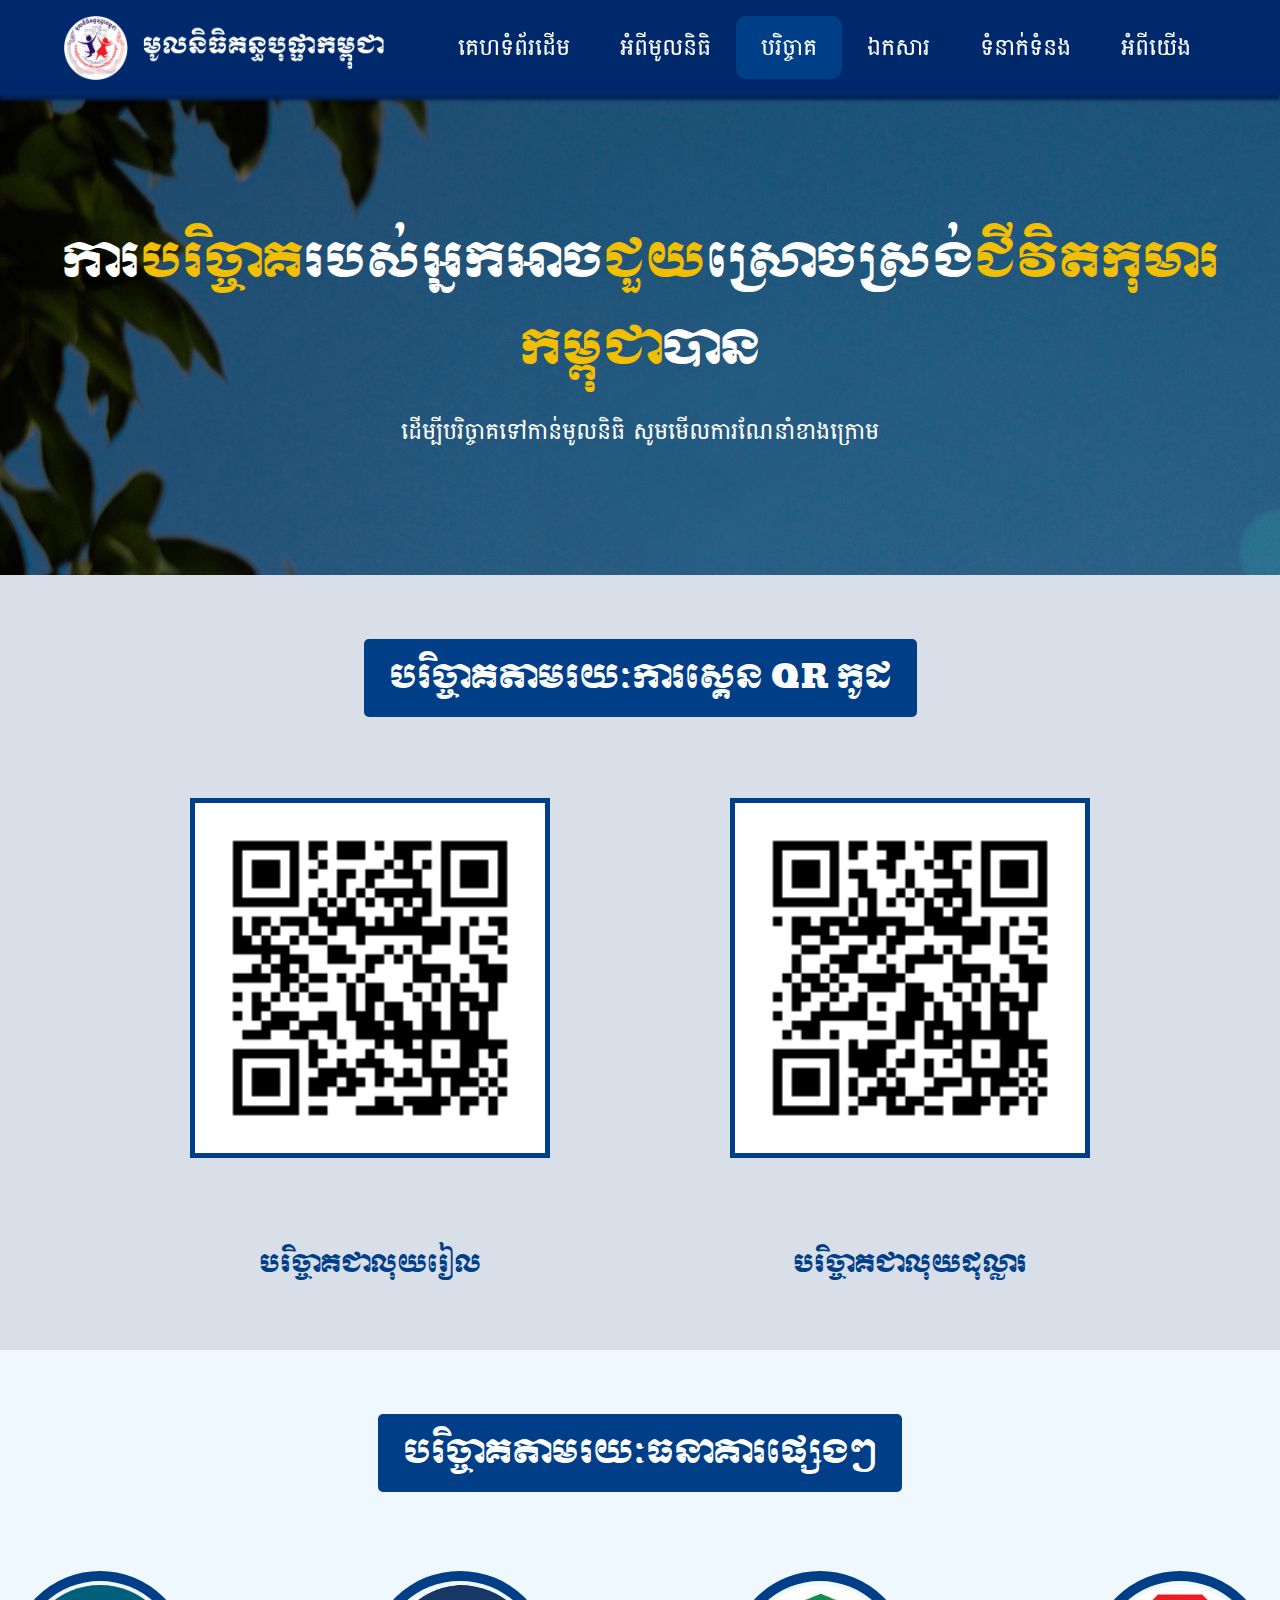
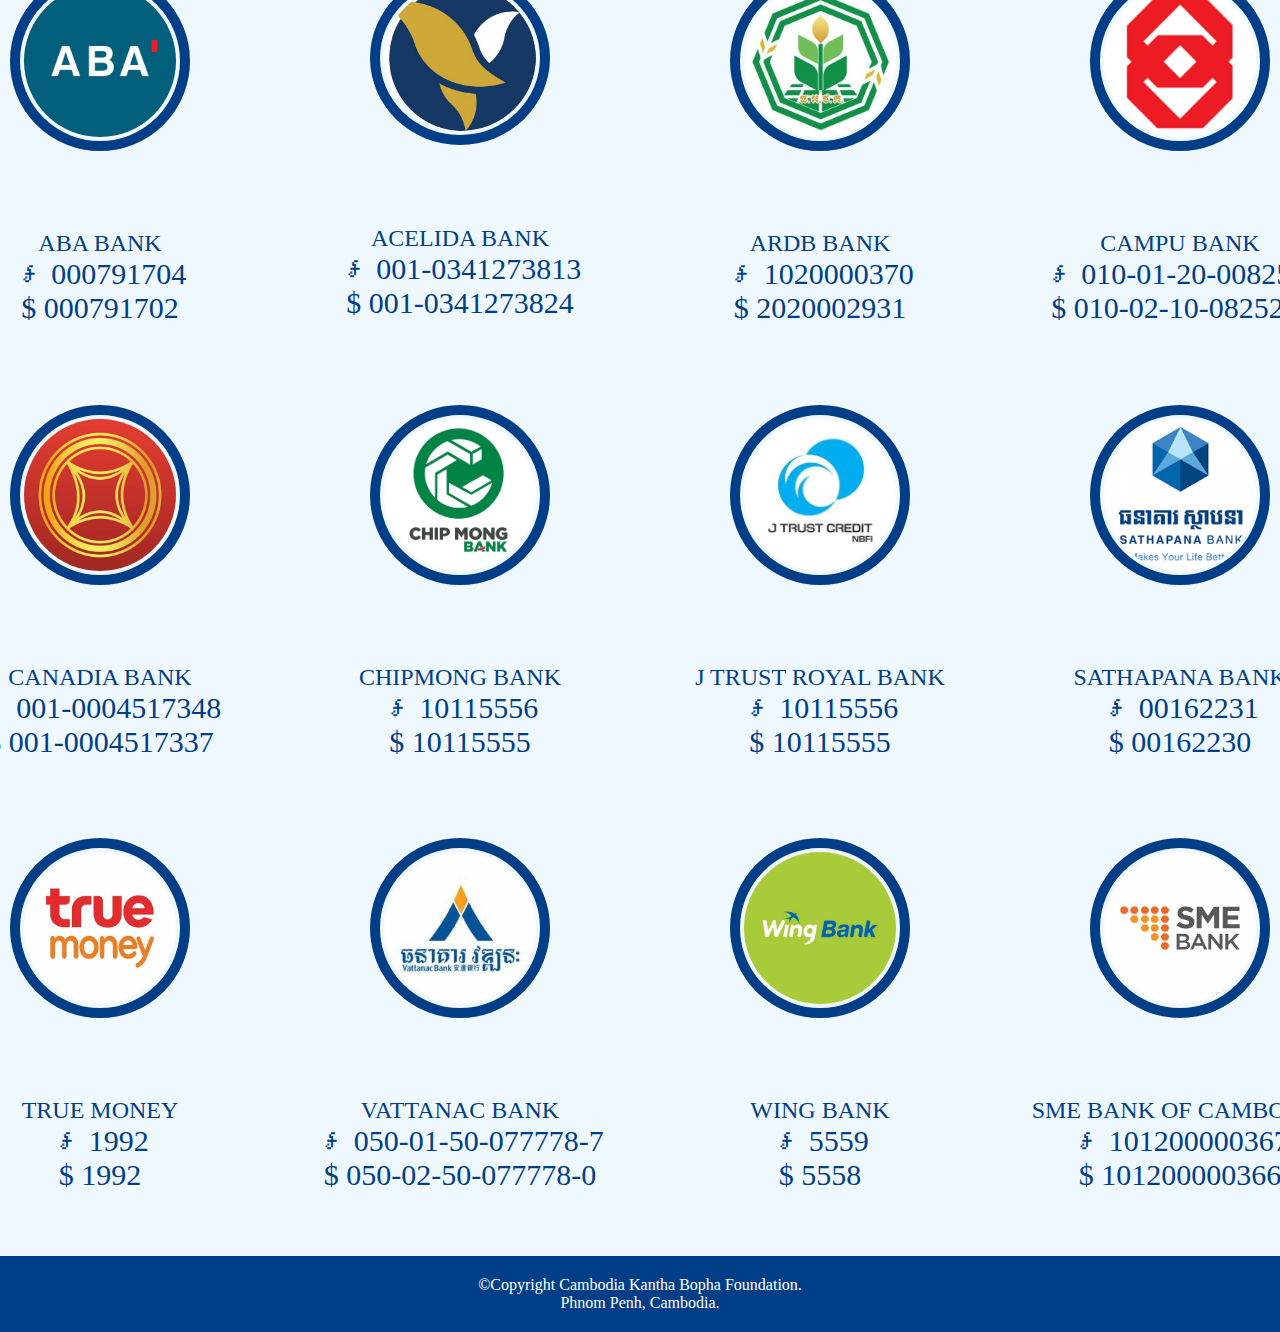
<file: donate/donate.html>
<!DOCTYPE html>
<html lang="en">

<head>
  <meta charset="UTF-8">
  <meta name="viewport" content="width=device-width, initial-scale=1.0">
  <link rel="icon" href="../images/donate/fund-logos/kuntha_bopha_small.png">
  <title>ការបរិច្ចាគ</title>
  <link rel="stylesheet" href="../styles/donate.css">
</head>

<body>
  <header class="navigation-bar">
    <div class="navigation-menu">
      <div class="navigation-menu-left">
        <a class="logo" href="../index.html">
          <img src="../images/donate/fund-logos/kuntha_bopha_extended_small.png" alt="logo" />
        </a>
      </div>
      <div class="navigation-menu-right">
        <nav>
          <ul>
            <li>
              <a href="../index.html">គេហទំព័រដើម</a>
            </li>
            <li>
              <a href="../about/tes.html">អំពីមូលនិធិ</a>
            </li>
            <li>
              <a id="donate" href="#">បរិច្ចាគ</a>
            </li>
            <li>
              <a href="../document/docx.html">ឯកសារ</a>
            </li>
            <li>
              <a href="../contact/contact.htm">ទំនាក់ទំនង</a>
            </li>
            <li>
              <a href="../aboutUs/aboutus.html">អំពីយើង</a>
            </li>
          </ul>
        </nav>
      </div>
    </div>
  </header>
  <main>
    <div class="main-content-wrapper">
      <section class="hero-section">
        <div class="hero-section-text">
          <h1 class="header-1">
            ការ<span>បរិច្ចាគ</span>របស់អ្នកអាច<span>ជួយ</span>ស្រោចស្រង់<span>ជីវិតកុមារកម្ពុជា</span>បាន
          </h1>
          <br />
          <p class="paragraph">
            ដើម្បីបរិច្ចាគទៅកាន់មូលនិធិ សូមមើលការណែនាំខាងក្រោម
          </p>
        </div>
        <div class="hero-section-image-wrapper"></div>
      </section>
      <section class="donate-section">
        <div class="donate-section-content">
          <h2 class="header-2">បរិច្ចាគតាមរយៈការស្គេន QR កូដ</h2>
          <div class="all-donate-information-wrapper">
            <div class="donate-information">
              <div class="donate-image-wrapper">
                <a href="https://link.payway.com.kh/n3100462b" target="_blank">
                  <img src="../images/donate/qr-codes/riel.png" alt="riel" />
                </a>
              </div>
              <h3 class="header-3">
                បរិច្ចាគជាលុយរៀល
              </h3>
            </div>
            <div class="donate-information">
              <div class="donate-image-wrapper">
                <a href="https://link.payway.com.kh/KS100484b" target="_blank">
                  <img src="../images/donate/qr-codes/dolar.png" alt="dolar" />
                </a>
              </div>
              <h3 class="header-3">
                បរិច្ចាគជាលុយដុល្លារ
              </h3>
            </div>
          </div>
        </div>
      </section>
      <section class="bank-section">
        <div class="bank-section-content">
          <h2 class="header-2" id="bank-section-header-2">
            បរិច្ចាគតាមរយៈធនាគារផ្សេងៗ
          </h2>
          <div class="all-bank-information-wrapper">
            <div class="bank-information">
              <div class="bank-image-wrapper">
                <img src="../images/donate/bank-logos/aba.jpg" alt="aba" />
              </div>
              <h3 class="header-3">
                ABA BANK<br>
                <span class="bank-number">
                  ៛ 000791704 <br>
                  $ 000791702
                </span>
              </h3>
            </div>
            <div class="bank-information">
              <div class="bank-image-wrapper">
                <img src="../images/donate/bank-logos/acelada.jpg" alt="acelida" />
              </div>
              <h3 class="header-3">
                ACELIDA BANK<br>
                <span class="bank-number">
                  ៛ 001-0341273813 <br>
                  $ 001-0341273824
                </span>
              </h3>
            </div>
            <div class="bank-information">
              <div class="bank-image-wrapper">
                <img src="../images/donate/bank-logos/ardb.jpg" alt="ardb" />
              </div>
              <h3 class="header-3">
                ARDB BANK<br>
                <span class="bank-number">
                  ៛ 1020000370 <br>
                  $ 2020002931
                </span>
              </h3>
            </div>
            <div class="bank-information">
              <div class="bank-image-wrapper">
                <img src="../images/donate/bank-logos/campu.jpg" alt="campu" />
              </div>
              <h3 class="header-3">
                CAMPU BANK<br>
                <span class="bank-number">
                  ៛ 010-01-20-00825-9 <br>
                  $ 010-02-10-08252-3
                </span>
              </h3>
            </div>
            <div class="bank-information">
              <div class="bank-image-wrapper">
                <img src="../images/donate/bank-logos/canadia.jpg" alt="canadia" />
              </div>
              <h3 class="header-3">
                CANADIA BANK <br>
                <span class="bank-number">
                  ៛ 001-0004517348 <br>
                  $ 001-0004517337
                </span>
              </h3>
            </div>
            <div class="bank-information">
              <div class="bank-image-wrapper">
                <img src="../images/donate/bank-logos/chipmong.jpg" alt="chipmong" />
              </div>
              <h3 class="header-3">
                CHIPMONG BANK<br>
                <span class="bank-number">
                  ៛ 10115556 <br>
                  $ 10115555
                </span>
              </h3>
            </div>
            <div class="bank-information">
              <div class="bank-image-wrapper">
                <img src="../images/donate/bank-logos/jtrust.jpg" alt="jtrust" />
              </div>
              <h3 class="header-3">
                J TRUST ROYAL BANK<br>
                <span class="bank-number">
                  ៛ 10115556 <br>
                  $ 10115555
                </span>
              </h3>
            </div>
            <div class="bank-information">
              <div class="bank-image-wrapper">
                <img src="../images/donate/bank-logos/satabna.png" alt="satabna" />
              </div>
              <h3 class="header-3">
                SATHAPANA BANK<br>
                <span class="bank-number">
                  ៛ 00162231 <br>
                  $ 00162230
                </span>
              </h3>
            </div>
            <div class="bank-information">
              <div class="bank-image-wrapper">
                <img src="../images/donate/bank-logos/truemoney.jpg" alt="truemoney" />
              </div>
              <h3 class="header-3">
                TRUE MONEY<br>
                <span class="bank-number">
                  ៛ 1992 <br>
                  $ 1992
                </span>
              </h3>
            </div>
            <div class="bank-information">
              <div class="bank-image-wrapper">
                <img src="../images/donate/bank-logos/vattanac.jpg" alt="vattanac" />
              </div>
              <h3 class="header-3">
                VATTANAC BANK<br>
                <span class="bank-number">
                  ៛ 050-01-50-077778-7 <br>
                  $ 050-02-50-077778-0
                </span>
              </h3>
            </div>
            <div class="bank-information">
              <div class="bank-image-wrapper">
                <img src="../images/donate/bank-logos/wing.jpg" alt="wing" />
              </div>
              <h3 class="header-3">
                WING BANK<br>
                <span class="bank-number">
                  ៛ 5559 <br>
                  $ 5558
                </span>
              </h3>
            </div>
            <div class="bank-information">
              <div class="bank-image-wrapper">
                <img src="../images/donate/bank-logos/sme.jpg" alt="sme" />
              </div>
              <h3 class="header-3">
                SME BANK OF CAMBODIA<br>
                <span class="bank-number">
                  ៛ 101200000367 <br>
                  $ 101200000366
                </span>
              </h3>
            </div>
          </div>
        </div>
      </section>
  </main>
  <footer>
    <div class="copyright-text">
      <p>©Copyright Cambodia Kantha Bopha Foundation. <br>Phnom Penh, Cambodia.</p>
    </div>
  </footer>
</body>

</html>
</file>
<file: about/tes.css>
@import url("https://fonts.googleapis.com/css2?family=Battambang:wght@400;700&display=swap");
@import url("https://fonts.googleapis.com/css2?family=Moul&display=swap");

:root {
  --color-primary: rgb(0, 41, 107);
  --color-secondary: rgb(0, 63, 136);
  --color-tertiary: rgb(0, 80, 157);
  --color-secondary-light: rgba(0, 41, 107, 0.15);
  --color-primary-contrast: rgb(242, 190, 0);
  --color-shadow: rgb(0, 35, 90);
  --color-on-hover: rgb(235, 235, 235);
  --color-silver: #b9a903;
  --color-text: #0379ef;
  --color-text2: #4c0e65;
  --color-text3: #202491;
  --color-background2: #696969;
  --color-background3: #e0ffff;

  --color-danger: #ff7782;
  --color-success: #0bca91a7;
  --color-warning: #ffbb55;
  --color-white: #ffff;
  --color-info-dark: #7d8da1;
  --color-info-light: #dce1ed;
  --background-gradient: linear-gradient(180deg,
      var(--color-primary) 0%,
      var(--color-secondary) 35%,
      var(--color-primary) 100%);
  --background-hero-section-gradient: linear-gradient(90deg,
      var(--color-primary) 0%,
      var(--color-primary) 30%,
      rgba(255, 255, 255, 0%) 70%);
}

* {
  padding: 0px;
  margin: 0px;
  box-sizing: border-box;
}

body {
  position: relative;
}

.header-1 {
  font-size: 48px;
  font-weight: normal;
  color: white;
  font-family: Moul, cursive;
  text-align: center;
  top: 0;
  margin-top: 2%;
}

.header-2 {
  font-size: 32px;
  color: white;
  font-family: Moul, cursive;
  font-weight: normal;
  text-align: center;
  margin-top: 1rem;
  margin-bottom: 1rem;
}

.header-3 {
  font-size: 24px;
  color: white;
  font-family: Moul, cursive;
  font-weight: normal;
  margin-left: 10%;
  margin-right: 10%;
  margin-top: 15px;
  margin-bottom: 15px;
}

.navigation-bar {
  height: 110px;
  background: var(--color-primary);
  box-shadow: 0px 5px 3px var(--color-shadow);
  display: flex;
  justify-content: center;
  align-items: center;
  position: sticky;
  z-index: 5;
  top: 0px;
}

.navigation-menu {
  display: flex;
  justify-content: space-between;
  width: 90%;
}

.navigation-menu-right ul {
  font-family: Battambang, cursive;
  display: flex;
  list-style: none;
}

.navigation-menu-left {
  display: flex;
  align-items: center;
}

.navigation-menu-left .logo {
  display: flex;
}

.navigation-menu-left .logo img {
  width: 360px;
}

.navigation-menu-left .logo {
  color: white;
  font-weight: bold;
  text-decoration: none;
}

.navigation-menu-right nav a {
  padding: 10px 25px;
  border-radius: 10px;
  font-size: 24px;
  color: white;
  text-decoration: none;
}

.navigation-menu-right a:hover {
  background-color: var(--color-secondary);
  /* color: var(--color-on-hover); */
}

.home {
  background: var(--color-secondary);
}

.navigation-menu-right {
  display: flex;
  align-items: center;
}

main {
  display: flex;
  justify-content: center;
  align-items: center;
}

span {
  color: var(--color-primary);
}

.services-container {
  justify-content: center;
  align-items: center;
  flex-wrap: wrap;
  gap: 2rem;
  width: 1920px;
  overflow: hidden;
  background-color: #0379ef;
}

.paragraph {
  text-align: left;
  font-size: 24px;
  font-family: "Battambang", cursive;
  margin-left: 10%;
  margin-right: 10%;
}

.paragraphat {
  text-align: left;
  font-size: 24px;
  font-family: "Battambang", cursive;
  margin-left: 10%;
  margin-right: 10%;
  margin-bottom: 5%;
}

.founder-section {
  display: flex;
  justify-content: center;
  background-color: whitesmoke;
}

.services-container .services-box {
  position: relative;
  align-items: center;
  justify-content: center;
  background-color: #0379ef;
}

.founder-section-content {
  display: flex;
  flex-direction: column;
  align-items: center;
  margin-left: 10%;
  margin-right: 10%;
  margin-top: 5%;
  margin-bottom: 5%;
  background-color: whitesmoke;
}

.all-founder-information-wrapper {
  display: grid;
  grid-template-columns: 1fr 1fr 1fr;
}

.founder-information h3 {
  display: block;
}

.founder-image-wrapper {
  margin-left: 10%;
  display: flex;
  justify-content: center;
  margin-right: 10%;
}

.founder-image-wrapper img {
  padding: 4px;
  border: 10px solid var(--color-secondary);
  margin-top: 10px;
  width: 300px;
  height: 300px;
  border-radius: 50%;
}

.founder-section-content .header-2 {
  display: inline-flex;
  background-color: var(--color-secondary);
  padding: 10px 25px;
  border-radius: 5px;
  color: white;
  margin-bottom: 15px;
}

.founder-section-content .header-3 {
  color: black;
}

.founder-information .paragraph {
  text-align: center;
}

.header-4 {
  color: black;
  text-align: center;
  font-size: 24px;
  font-family: Moul, cursive;
  font-weight: normal;
  margin-left: 15%;
  margin-right: 15%;
}

/*ការdesingសារ*/
.all-founder-information-wrapper1 {
  display: grid;
  grid-template-columns: 1fr 1fr 1fr;
}

.founder-information1 h3 {
  display: block;
}

.founder-image-wrapper1 {
  display: flex;
  justify-content: center;
}

.founder-image-wrapper1 img {
  padding: 4px;
  border: 10px solid var(--color-secondary);
  margin: 1% 70px;
  margin-top: 10px;
  width: 300px;
  height: 300px;
}

.paragraphii {
  text-align: center;
  display: block;
  font-size: 20px;
  font-family: "Battambang", cursive;
  margin-left: 15%;
  margin-right: 15%;
}

.background-dogtor .header-2 span {
  display: inline-flex;
  background-color: var(--color-secondary);
  padding: 10px 25px;
  border-radius: 5px;
  color: white;
  margin-top: 3%;
  margin-bottom: 15px;
}

.img-background img {
  float: left;
  margin-left: 10%;
  margin-right: 2rem;
  width: 40%;
}

.paragraph2 {
  text-align: left;
  margin-left: 10%;
  margin-right: 10%;
  display: block;
  font-size: 28px;
  font-family: "Battambang", cursive;
  margin-bottom: 3%;
}

.background-dogtor {
  background-color: var(--color-secondary-light);
}

.founder-section1 {
  display: flex;
  justify-content: center;
  background-color: var(--color-background3);
}

.founder-section-content1 {
  display: flex;
  flex-direction: column;
  align-items: center;
  margin-left: 10%;
  margin-right: 10%;
  margin-top: 5%;
  margin-bottom: 5%;
  background-color: var(--color-background3);
}

.founder-section-content1 .header-2 {
  display: inline-flex;
  background-color: var(--color-secondary);
  padding: 10px 25px;
  border-radius: 5px;
  color: white;
  margin-bottom: 15px;
}

.founder-section-content1 .header-3 {
  color: black;
}

.header-table span {
  display: block;
  background-color: var(--color-secondary);
  padding: 5 10px;
  border-radius: 5px;
  color: white;
  font-size: 32px;
  font-family: Moul, cursive;
  font-weight: normal;
  text-align: center;
  margin-top: 1rem;
  margin-bottom: 1rem;
  padding: 10px 15px;
}

/*Main*/
.background-table .header-2 {
  display: inline-flex;
  background-color: var(--color-secondary);
  padding: 10px 25px;
  border-radius: 5px;
  color: white;
  margin-bottom: 2rem;
}

.background-table {
  margin-top: 5%;
  margin-left: 10%;
  margin-right: 10%;
  margin-bottom: 5%;
}

.background-table .insights {
  display: grid;
  grid-template-columns: repeat(3, 1fr);
  gap: 2rem;
}

.background-table .insights>div {
  background: var(--color-on-hover);
  padding: var(--card-padding);
  border-radius: var(--card-border-radius);
  margin-top: 1rem;
  box-shadow: var(--box-shadow);
  transition: all 300ms ease;
  border-radius: 10%;
}

.background-table .insights>div:hover {
  box-shadow: none;
}

.background-table .insights>div span {
  background: var(--color-primary);
  padding: 0.5rem;
  border-radius: 50%;
  color: var(--color-white);
  margin-top: 20px;
  font-size: 8rem;
}

.background-table .insights>div.expenses span {
  background: var(--color-danger);
}

.background-table .insights>div.income span {
  background: var(--color-success);
}

.background-table .left {
  font-size: 20px;
  text-align: center;
  justify-content: center;
  display: block;
  font-size: 20px;
  font-family: "Battambang", cursive;
  margin-left: 1rem;
  margin-right: 1rem;
  margin-bottom: 3rem;
  margin-top: 2rem;
}

.background-table .dolar {
  color: var(--color-text);
}

footer {
  display: flex;
  justify-content: center;
  align-items: center;
  background-color: var(--color-secondary);
}
</file>
<file: aboutUs/aboutUs.css>
@import url("https://fonts.googleapis.com/css2?family=Battambang:wght@400;700&display=swap");
@import url("https://fonts.googleapis.com/css2?family=Moul&display=swap");

:root {
    --color-primary: rgb(0, 41, 107);
    --color-secondary: rgb(0, 63, 136);
    --color-tertiary: rgb(0, 80, 157);
    --color-secondary-light: rgba(0, 41, 107, 0.15);
    --color-primary-contrast: rgb(242, 190, 0);
    --color-shadow: rgb(0, 35, 90);
    --color-on-hover: rgb(230, 230, 230);
    --background-gradient: linear-gradient(180deg,
            var(--color-primary) 0%,
            var(--color-secondary) 35%,
            var(--color-primary) 100%);
    --background-hero-section-gradient: linear-gradient(90deg,
            var(--color-primary) 0%,
            var(--color-primary) 30%,
            rgba(255, 255, 255, 0%) 70%);
}

* {
    padding: 0px;
    margin: 0px;
    box-sizing: border-box;
}

body {
    position: relative;
}

.header-1 {
    font-size: 48px;
    font-weight: normal;
    color: white;
    font-family: Moul, cursive;
}

.header-2 {
    font-size: 32px;
    color: white;
    font-family: Moul, cursive;
    font-weight: normal;
    text-align: center;
}

.header-3 {
    font-size: 24px;
    color: white;
    font-family: Moul, cursive;
    font-weight: normal;
    text-align: center;
}

.navigation-bar {
    height: 95px;
    background: var(--color-primary);
    box-shadow: 0px 5px 3px var(--color-shadow);
    display: flex;
    justify-content: center;
    align-items: center;
    position: sticky;
    z-index: 5;
    top: 0px;
}

.navigation-menu {
    display: flex;
    justify-content: space-between;
    width: 90%;
}

.navigation-menu-right ul {
    font-family: Battambang, cursive;
    display: flex;
    list-style: none;
}

.navigation-menu-left {
    display: flex;
    align-items: center;
}

.navigation-menu-left .logo {
    display: flex;
}

.navigation-menu-left .logo img {
    width: 320px;
}

.navigation-menu-left .logo {
    color: white;
    font-weight: bold;
    text-decoration: none;
}

.navigation-menu-right nav a {
    padding: 10px 25px;
    border-radius: 10px;
    font-size: 24px;
    color: white;
    text-decoration: none;
    transition: background-color 0.1s ease-out;
}

.navigation-menu-right a:hover {
    background-color: var(--color-secondary);
    color: var(--color-on-hover);
    /* color: var(--color-on-hover); */
}

.navigation-menu-right {
    display: flex;
    align-items: center;
}

#aboutUs {
    background-color: var(--color-secondary);
}

main {
    display: flex;
    justify-content: center;
    overflow: hidden;
}

.main-content-wrapper {
    width: 1920px;
    overflow: hidden;
}

.team-section {
    display: flex;
    justify-content: center;
    background-color: var(--color-secondary-light);
}

.team-section-content {
    display: flex;
    flex-direction: column;
    align-items: center;
    margin: 5%;
}

.all-team-information-wrapper {
    display: grid;
    flex-direction: row;
    justify-content: center;
    column-gap: 50px;
    row-gap: 50px;
    grid-template-columns: 1fr 1fr;
}

.team-information h3 {
    display: block;
}

.team-image-wrapper {
    display: flex;
    justify-content: center;
}

.team-image-wrapper img {
    border: 5px solid var(--color-secondary);
    margin: 15% 90px;
    width: 550px;
}

.team-section-content .header-2 {
    display: inline-flex;
    background-color: var(--color-secondary);
    padding: 10px 25px;
    border-radius: 5px;
    color: white;
}

.team-section-content .header-3 {
    color: var(--color-secondary);
    font-size: 40px;
}

#leap {
    width: 550px;
    height: 550px;
}

footer {
    display: flex;
    justify-content: center;
    align-items: center;
    background-color: var(--color-secondary);
}
</file>
<file: contact/contact.css>
@import url("https://fonts.googleapis.com/css2?family=Battambang:wght@400;700&display=swap");
@import url("https://fonts.googleapis.com/css2?family=Moul&display=swap");

:root {
  --color-primary: rgb(0, 41, 107);
  --color-secondary: rgb(0, 63, 136);
  --color-tertiary: rgb(0, 80, 157);
  --color-secondary-light: rgba(0, 41, 107, 0.15);
  --color-primary-contrast: rgb(242, 190, 0);
  --color-shadow: rgb(0, 35, 90);
  --color-on-hover: rgb(235, 235, 235);
  --color-silver: #b9a903;
  --color-text: #0379ef;
  --color-text2: #4c0e65;
  --color-text3: #202491;
  --color-background2: #696969;
  --color-background3: #e0ffff;

  --color-danger: #ff7782;
  --color-success: #0bca91a7;
  --color-warning: #ffbb55;
  --color-white: #ffff;
  --color-info-dark: #7d8da1;
  --color-info-light: #dce1ed;
  --background-gradient: linear-gradient(180deg,
      var(--color-primary) 0%,
      var(--color-secondary) 35%,
      var(--color-primary) 100%);
  --background-hero-section-gradient: linear-gradient(90deg,
      var(--color-primary) 0%,
      var(--color-primary) 30%,
      rgba(255, 255, 255, 0%) 70%);
}

* {
  padding: 0px;
  margin: 0px;
  box-sizing: border-box;
}

body {
  position: relative;
}

.header-1 {
  font-size: 48px;
  font-weight: normal;
  color: white;
  font-family: Moul, cursive;
  text-align: center;
  top: 0;
  margin-top: 2%;
}

.header-2 {
  font-size: 32px;
  color: white;
  font-family: Moul, cursive;
  font-weight: normal;
  text-align: center;
  margin-bottom: 1rem;
}

.header-3 {
  font-size: 24px;
  color: white;
  font-family: Moul, cursive;
  font-weight: normal;
  margin-left: 10%;
  margin-right: 10%;
  margin-top: 15px;
  margin-bottom: 15px;
}

.navigation-bar {
  height: 110px;
  background: var(--color-primary);
  box-shadow: 0px 5px 3px var(--color-shadow);
  display: flex;
  justify-content: center;
  align-items: center;
  position: sticky;
  z-index: 5;
  top: 0px;
}

.navigation-menu {
  display: flex;
  justify-content: space-between;
  width: 90%;
}

.navigation-menu-right ul {
  font-family: Battambang, cursive;
  display: flex;
  list-style: none;
}

.navigation-menu-left {
  display: flex;
  align-items: center;
}

.navigation-menu-left .logo {
  display: flex;
}

.navigation-menu-left .logo img {
  width: 360px;
}

.navigation-menu-left .logo {
  color: white;
  font-weight: bold;
  text-decoration: none;
}

.navigation-menu-right nav a {
  padding: 10px 25px;
  border-radius: 10px;
  font-size: 24px;
  color: white;
  text-decoration: none;
}

.navigation-menu-right a:hover {
  background-color: var(--color-secondary);
  /* color: var(--color-on-hover); */
}

.home {
  background: var(--color-secondary);
}

.navigation-menu-right {
  display: flex;
  align-items: center;
}

main {
  display: flex;
  justify-content: center;
  align-items: center;
}

span {
  color: var(--color-primary);
}

.services-container {
  justify-content: center;
  align-items: center;
  flex-wrap: wrap;
  gap: 2rem;
  width: 1550px;
  overflow: hidden;
  background-color: #0379ef;
}

.paragraph {
  text-align: left;
  font-size: 24px;
  font-family: "Battambang", cursive;
  margin-left: 5%;
  margin-right: 5%;
}

.founder-section {
  display: flex;
  justify-content: center;
  background-color: var(--color-info-light);
}

.services-container .services-box {
  position: relative;
  align-items: center;
  justify-content: center;
  background-color: #0379ef;
}

.founder-section-content {
  display: flex;
  flex-direction: column;
  align-items: center;
  margin-left: 10%;
  margin-right: 10%;
  margin-top: 3%;
  margin-bottom: 5%;
  background-color: var(--color-info-light);
}

.all-founder-information-wrapper {
  display: grid;
  grid-template-columns: 1fr 1fr 1fr;
}


.founder-section-content .header-2 {
  display: inline-flex;
  background-color: var(--color-secondary);
  padding: 10px 25px;
  border-radius: 5px;
  color: white;
  margin-bottom: 15px;
}

/*input desing*/
.founder-section1 {
  margin-left: 15%;
  margin-right: 15%;
}

form {
  max-width: 90rem;
  margin: 1rem auto;
  text-align: center;
  margin-bottom: 3rem;
  margin-top: 5%;
}

form .inpit-box {
  display: flex;
  justify-content: space-between;
  flex-wrap: wrap;
}

form .inpit-box input,
form textarea {
  width: 100%;
  padding: 10px;
  font-size: 1.1rem;
  color: black;
  background: var(--color-background3);
  border-radius: 0.8rem;
  margin: 0.7rem 0;
}

form .inpit-box input {
  width: 49%;
}

form textarea {
  resize: none;
}

form .btn {
  margin-top: 1rem;
  cursor: pointer;
}

.btn {
  display: inline-block;
  padding: 10px 2rem;
  background: var(--color-info-light);
  border-radius: 4rem;
  box-shadow: 0 0 1rem var(--color-silver);
  font-size: 20px;
  color: black;
  letter-spacing: .1rem;
  font-weight: 600;
}

.btn:hover {
  box-shadow: none;
}



.header-table span {
  display: block;
  background-color: var(--color-secondary);
  padding: 5 10px;
  border-radius: 5px;
  color: white;
  font-size: 32px;
  font-family: Moul, cursive;
  font-weight: normal;
  text-align: center;
  margin-top: 1rem;
  margin-bottom: 1rem;
  padding: 10px 15px;
}

/*Main*/
.background-table .header-2 {
  display: inline-flex;
  background-color: var(--color-secondary);
  padding: 10px 25px;
  border-radius: 5px;
  color: white;
  margin-bottom: 2rem;
}

.background-table {
  margin-top: 5%;

}

.background-table .insights {
  display: grid;
  grid-template-columns: repeat(3, 1fr);

}

.background-table .insights>div:hover {
  box-shadow: none;
}

.background-table .insights>div span {
  float: left;
  background: var(--color-primary);
  padding: 0.5rem;
  border-radius: 50%;
  color: var(--color-white);
  margin-top: 20px;
  font-size: 30px;
  margin-right: 1rem;
  margin-left: 20%;
}

.background-table .insights>div.expenses span {
  background: var(--color-danger);
}

.background-table .insights>div.income span {
  background: var(--color-success);
}

.background-table .left {
  font-size: 10px;
  left: 0;
  font-family: "Battambang", cursive;
  margin-top: 30px;
}

.background-table .dolar {
  color: var(--color-text);
}

.icon i {
  float: left;
  background: var(--color-primary);
  padding: 0.5rem;
  border-radius: 50%;
  color: var(--color-white);
  margin-top: 20px;
  font-size: 30px;
  margin-right: 1rem;
  margin-left: 20%;
}

footer {
  display: flex;
  justify-content: center;
  align-items: center;
  background-color: var(--color-secondary);
}
</file>
<file: styles/donate.css>
@import url("https://fonts.googleapis.com/css2?family=Battambang:wght@400;700&display=swap");
@import url("https://fonts.googleapis.com/css2?family=Moul&display=swap");

:root {
  --color-primary: rgb(0, 41, 107);
  --color-secondary: rgb(0, 63, 136);
  --color-tertiary: rgb(0, 80, 157);
  --color-secondary-light: rgba(0, 41, 107, 0.15);
  --color-primary-contrast: rgb(242, 190, 0);
  --color-shadow: rgb(0, 35, 90);
  --color-on-hover: rgb(230, 230, 230);
  --background-gradient: linear-gradient(0deg,
      var(--color-primary) 0%,
      var(--color-secondary) 50%,
      var(--color-primary) 100%);
  --background-hero-section-gradient: linear-gradient(90deg,
      var(--color-primary) 0%,
      var(--color-primary) 30%,
      rgba(255, 255, 255, 0%) 70%);
}

* {
  padding: 0px;
  margin: 0px;
  box-sizing: border-box;
}

body {
  position: relative;
  background-color: white;
}

.header-1 {
  font-size: 48px;
  font-weight: normal;
  color: white;
  font-family: Moul, cursive;
}

.header-2 {
  font-size: 32px;
  color: white;
  font-family: Moul, cursive;
  font-weight: normal;
  text-align: center;
}

.header-3 {
  font-size: 24px;
  color: white;
  font-family: Moul, cursive;
  font-weight: normal;
  text-align: center;
}

.paragraph {
  text-align: left;
  font-size: 24px;
  font-family: "Battambang", cursive;
}

.navigation-bar {
  height: 95px;
  background: var(--color-primary);
  box-shadow: 0px 5px 3px var(--color-shadow);
  display: flex;
  justify-content: center;
  align-items: center;
  position: sticky;
  z-index: 5;
  top: 0px;
}

.navigation-menu {
  display: flex;
  justify-content: space-between;
  width: 90%;
}

.navigation-menu-right ul {
  font-family: Battambang, cursive;
  display: flex;
  list-style: none;
}

.navigation-menu-left {
  display: flex;
  align-items: center;
}

.navigation-menu-left .logo {
  display: flex;
}

.navigation-menu-left .logo img {
  width: 320px;
}

.navigation-menu-left .logo {
  color: white;
  font-weight: bold;
  text-decoration: none;
}

.navigation-menu-right nav a {
  padding: 10px 25px;
  border-radius: 10px;
  font-size: 24px;
  color: white;
  text-decoration: none;
  transition: background-color 0.1s ease-out;
}

.navigation-menu-right a:hover {
  background-color: var(--color-secondary);
  color: var(--color-on-hover);
}

.navigation-menu-right {
  display: flex;
  align-items: center;
}

#donate {
  background-color: var(--color-secondary);
}

main {
  display: flex;
  justify-content: center;
  overflow: hidden;
}

.main-content-wrapper {
  width: 1920px;
  overflow: hidden;
}

.hero-section {
  display: flex;
  justify-content: center;
  align-items: center;
  aspect-ratio: 1920 / 480;
  min-height: 480px;
  height: auto;
  width: 100%;
}

.hero-section-image-wrapper {
  width: 100%;
  height: 100%;
  overflow: hidden;
  /* background-image: var(--background-gradient); */
  background-image: url(../images/donate/banners/banner_3-copy.png);
}

.hero-section-text {
  display: block;
  position: absolute;
  color: white;
}

.hero-section-text h1,
.hero-section-text p {
  text-align: center;
}

.hero-section-text h1 span {
  color: var(--color-primary-contrast);
}

.donate-section {
  display: flex;
  justify-content: center;
  background-color: var(--color-secondary-light);
}

.donate-section-content {
  display: flex;
  flex-direction: column;
  align-items: center;
  margin: 5%;
}

.all-donate-information-wrapper {
  display: grid;
  grid-template-columns: 1fr 1fr;
}

.donate-information h3 {
  display: block;
}

.donate-image-wrapper {
  display: flex;
  justify-content: center;
}

.donate-image-wrapper img {
  border: 5px solid var(--color-secondary);
  margin: 15% 90px;
  width: 360px;
}

.donate-section-content .header-2 {
  display: inline-flex;
  background-color: var(--color-secondary);
  padding: 10px 25px;
  border-radius: 5px;
  color: white;
}

.donate-section-content .header-3 {
  color: var(--color-secondary);
}

.bank-section {
  display: flex;
  justify-content: center;
  background-color: aliceblue;
}

.bank-section-content {
  display: flex;
  flex-direction: column;
  align-items: center;
  margin: 5%;
  width: 80%;
}

.all-bank-information-wrapper {
  display: grid;
  grid-template-columns: repeat(4, 1fr);
}

.bank-information h3 {
  display: block;
}

.bank-image-wrapper {
  display: flex;
  justify-content: center;
}

.bank-image-wrapper img {
  padding: 4px;
  border: 10px solid var(--color-secondary);
  margin: 22% 90px;
  width: 180px;
  border-radius: 50%;
}

.bank-section-content .header-2 {
  display: flex;
  background-color: var(--color-secondary);
  padding: 10px 25px;
  border-radius: 5px;
  color: white;
}

.bank-section-content .header-3 {
  color: var(--color-secondary);
  font-family: "Times New Roman", Times, serif;
}

.copyright-text {
  color: white;
  padding-top: 20px;
  padding-bottom: 20px;
  font-size: 16px;
  text-align: center;
}

.bank-number {
  font-family: "Times New Roman", Times, serif;
  font-size: 30px;
}

footer {
  display: flex;
  justify-content: center;
  align-items: center;
  background-color: var(--color-secondary);
}
</file>
